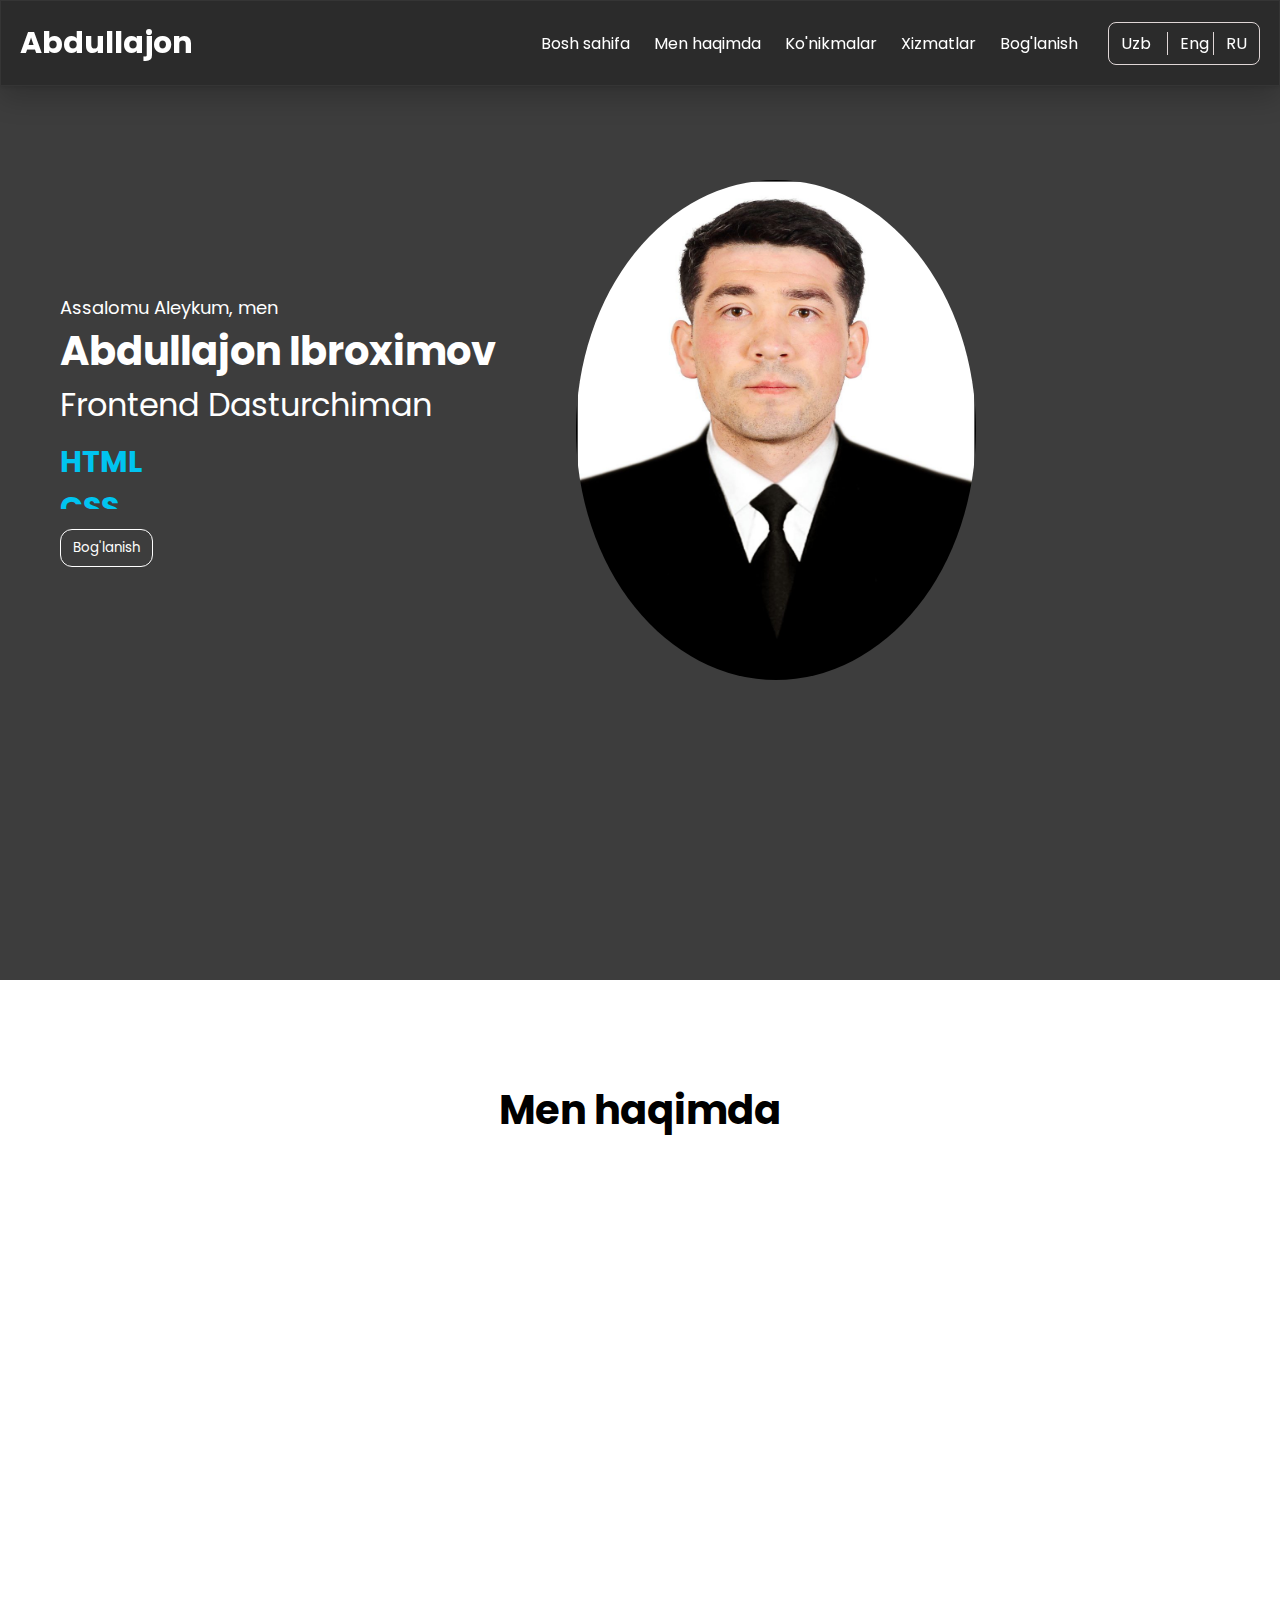
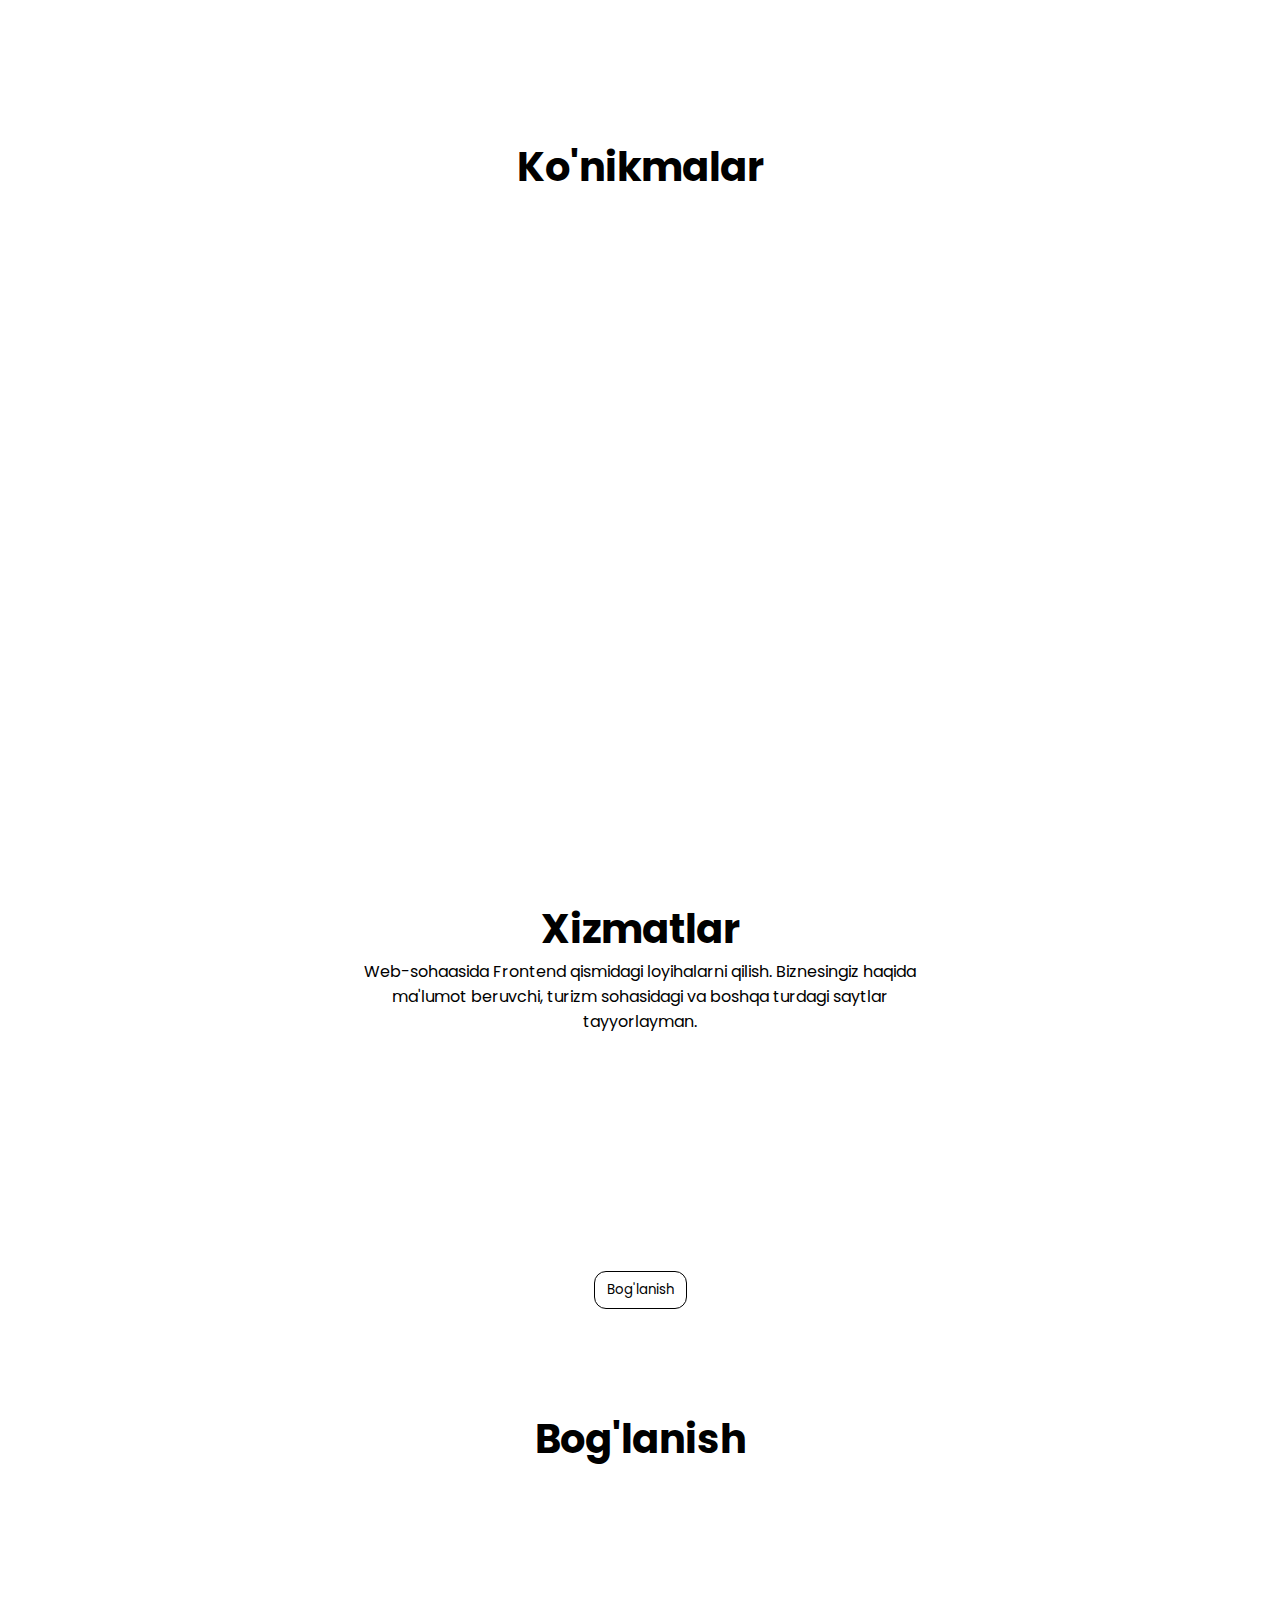
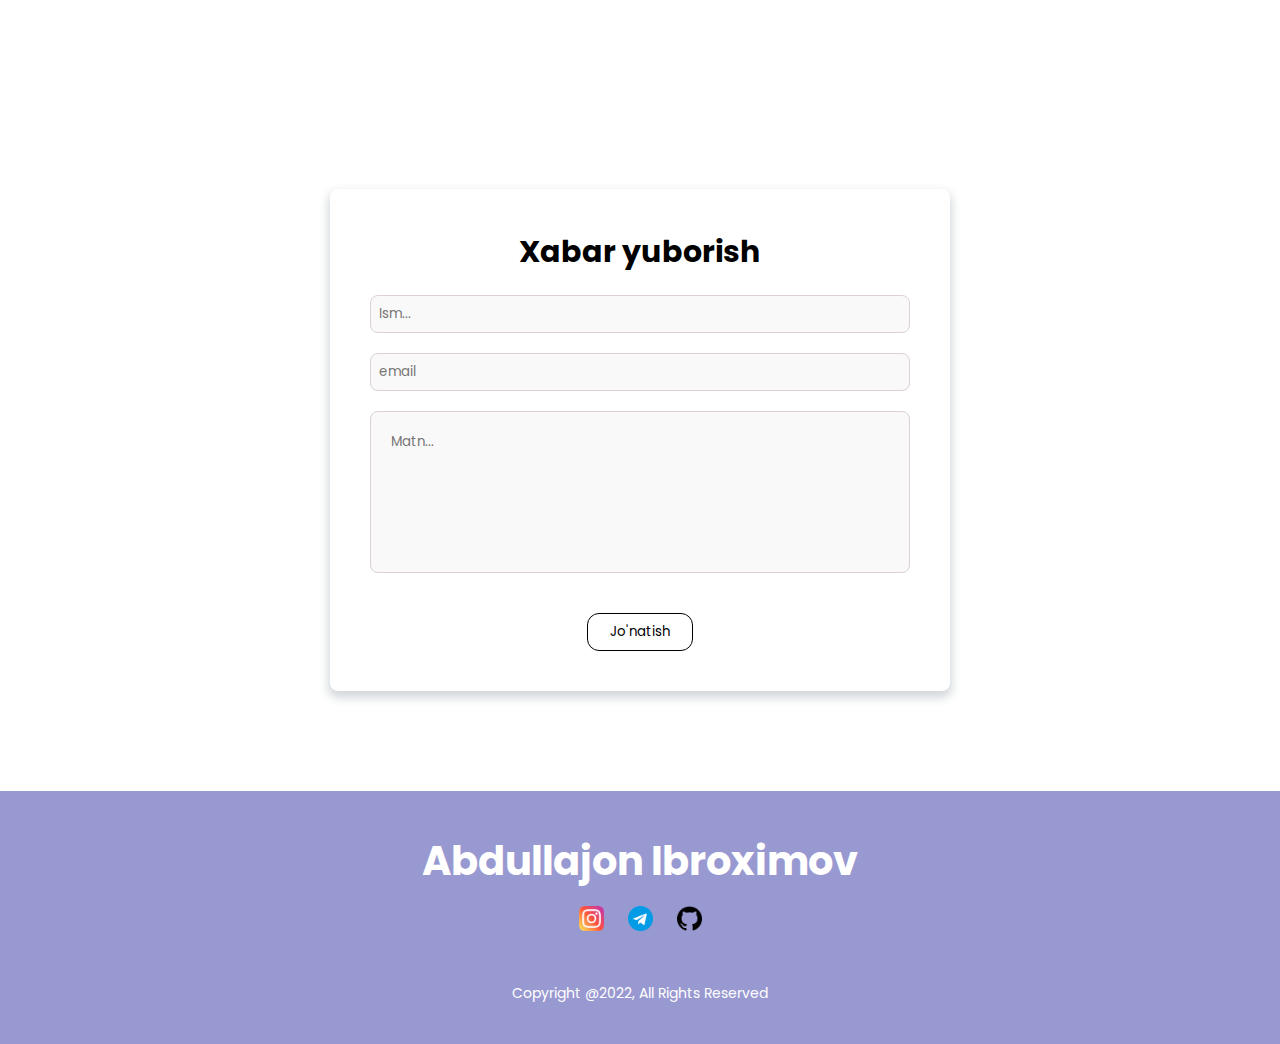
<file: index.html>
<!DOCTYPE html>
<html lang="en">

<head>
  <meta charset="UTF-8">
  <meta http-equiv="X-UA-Compatible" content="IE=edge">
  <meta name="viewport" content="width=device-width, initial-scale=1.0">
  <link rel="stylesheet" href="./css/main.css">
  <link rel="stylesheet" href="https://unpkg.com/aos@next/dist/aos.css" />
  <link href='https://unpkg.com/boxicons@2.1.2/css/boxicons.min.css' rel='stylesheet'>
  <title>Portifolio</title>
</head>

<body>
  <!-- header  -->
  <header class="header">
    <div class="container">
      <div class="headear-inner">
        <a href="#" class="header-logo">
          Abdullajon
        </a>
        <input type="checkbox" name="check" id="check">
        <label for="check">
          <i class='bx bx-menu' id="btn"></i>
          <i class='bx bx-x' id="cancel"></i>
        </label>
        <div class="menyu">
          <a href="#home" class="menyu-item">
            Bosh sahifa
          </a>
          <a href="#about" class="menyu-item">
            Men haqimda
          </a>
          <a href="#skill" class="menyu-item">
            Ko'nikmalar
          </a>
          <a href="#services" class="menyu-item">
            Xizmatlar
          </a>
          <a href="#contact" class="menyu-item">
            Bog'lanish
          </a>
          <div class="language">
            <a href="./index.html" class="lang-item">
              Uzb
            </a>
            <a href="./main.html" class="lang-items">
              Eng
            </a>
            <a href="./indexru.html" class="lang-items">
              RU
            </a>
          </div>
        </div>
      </div>
    </div>
  </header>
  <!-- headaer  -->
  <main>
    <!-- hero  -->
    <section class="hero" id="home">
      <div class="container">
        <div class="hero-inner">
          <div class="hero-box">
            <span class="her-span">
              Assalomu Aleykum, men
            </span>
            <h2 class="hero-paragraph">
              Abdullajon Ibroximov
            </h2>
            <p class="hero-text">
              Frontend Dasturchiman
            </p>
            <div class="hero-mini-box">
              <p class="hero-animate">
                HTML
              </p>
              <p class="hero-animate">
                CSS
              </p>
              <p class="hero-animate">
                SASS
              </p>
              <p class="hero-animate">
                Bootstrap
              </p>
              <p class="hero-animate">
                Git
              </p>
              <p class="hero-animate">
                JavaScript
              </p>
              <p class="hero-animate">
                React js
              </p>
            </div>
            <a class="hero-link " target="_blank" href="tel://+998900373529">
              <button class="hero-btn">
                Bog'lanish
              </button>
            </a>
          </div>
          <img class="hero-img" src="./img/Ibroximov.jpg" alt="img" width="450" height="450"  data-aos="fade-left" data-aos-duration="2000">
        </div>
      </div>
    </section>
    <!-- hero  -->
    <!-- about  -->
    <section class="about" id="about">
      <div class="container">
        <div class="about-inner">

          <h2 class="about-paragraph">
            Men haqimda
          </h2>

          <div class="about-box">
            <div class="div">
              <img src="./img/Ibroximov_A.jpg" alt="my img" class="about-img" data-aos="fade-up" data-aos-duration="2000">
            </div>
            <div class="about-box-right" data-aos="fade-up" data-aos-duration="1000">
              <h2 class="about-me">
                Salom! Men Abdullajon Ibroximov
              </h2>
              <p class="about-text">
                Men Abdullajon Ibroximov Frontent Dasturchiman 1997-yili Andijon viloyati Marhamat tumanida
                tug'ilganman. Ma'lumotim tugallanmagan oliy , 2013-yili Andijon viloyati Marhamat tumani 40-sonli umum ta'lim maktabini tamomladim. 2016-yil Andijon Viloyati Marhamat tumani Agrosanoat kasb-hunar kollejini tamomladim. 2018-2019-yillar Surxondaryo Viloyati Sherobod tumani Davlat Xavfsizlik Xizmati 9206-Harbiy qismda Oddiy askar. Hozirda Toshkent Axborot Texnologilari Unversiteti Kiberxavfsizlik Fakulteti Axborot xavfsizligi yonalishi talabasi.
              </p>
              <button class="about-btn">
                Ko'proq ko'rish
              </button>
            </div>
          </div>

        </div>
      </div>
    </section>
    <!-- about  -->
    <!-- skills  -->
    <section class="skill" id="skill">
      <div class="container">
        <div class="skill-inner">

          <h2 class="skill-paragraph">
            Ko'nikmalar
          </h2>

          <div class="skill-box">
            <div class="skill-card-one skill-card" data-aos="fade-up" data-aos-duration="1000">
              <img src="./img/html.png" alt="img" class="skill-img" width="80" height="80">
              <p class="card-p">
                HTML
              </p>
            </div>
            <div class="skill-card-two skill-card" data-aos="fade-up" data-aos-duration="1000">
              <img src="./img/css-3.png" alt="img" class="skill-img" width="80" height="80">
              <p class="card-p">
                CSS
              </p>
            </div>
            <div class="skill-card-three skill-card" data-aos="fade-up" data-aos-duration="1000">
              <img src="./img/sass.png" alt="img" class="skill-img" width="80" height="80">
              <p class="card-p">
                SASS
              </p>
            </div>
            <div class="skill-card-four skill-card" data-aos="fade-up" data-aos-duration="1000">
              <img src="./img/git.png" alt="img" class="skill-img" width="80" height="80">
              <p class="card-p">
                Git
              </p>
            </div>
            <div class="skill-card-five skill-card" data-aos="fade-up" data-aos-duration="1000">
              <img src="./img/bootstrap.png" alt="img" class="skill-img" width="80" height="80">
              <p class="card-p">
                Bootstrap
              </p>
            </div>
            <div class="skill-card-six skill-card" data-aos="fade-up" data-aos-duration="1000">
              <img src="./img/js.png" alt="img" class="skill-img" width="80" height="80">
              <p class="card-p">
                JavaScript
              </p>
            </div>
            <div class="skill-card-seven skill-card" data-aos="fade-up" data-aos-duration="1000">
              <img src="./img/physics.png" alt="img" class="skill-img" width="80" height="80">
              <p class="card-p">
                React js
              </p>
            </div>
          </div>

        </div>
      </div>
    </section>
    <!-- skills  -->
    <!-- sevices  -->
    <section class="services" id="services">
      <div class="container">
        <div class="services-inner">

          <h2 class="services-paragraph">
            Xizmatlar
          </h2>
          <p class="services-p">
            Web-sohaasida Frontend qismidagi loyihalarni qilish. Biznesingiz haqida ma'lumot beruvchi, turizm sohasidagi
            va boshqa turdagi saytlar tayyorlayman.
          </p>

          <div class="services-box">
            <div class="services-card-one sevices-card" data-aos="fade-up" data-aos-duration="1000">
              <img src="./img/engineering.png" alt="img" class="skill-img" width="80" height="80">
              <p class="card-p">
                Qurilish kompaniyalari
              </p>
            </div>
            <div class="services-card-two sevices-card" data-aos="fade-up" data-aos-duration="1000">
              <img src="./img/location.png" alt="img" class="skill-img" width="80" height="80">
              <p class="card-p">
                Turizm sohasi uchun
              </p>
            </div>
            <div class="services-card-three sevices-card" data-aos="fade-up" data-aos-duration="1000">
              <img src="./img/briefcase.png" alt="img" class="skill-img" width="80" height="80">
              <p class="card-p">
                Biznesingiz uchun
              </p>
            </div>
            <div class="services-card-four sevices-card" data-aos="fade-up" data-aos-duration="1000">
              <img src="./img/man-user.png" alt="img" class="skill-img" width="80" height="80">
              <p class="card-p">
                o'zingiz haqingizda
              </p>
            </div>
          </div>

          <a class="sevices-link" target="_blank" href="tel://+998904565025">
            <button class="services-btn">
              Bog'lanish
            </button>
          </a>

        </div>
      </div>
    </section>
    <!-- services  -->
    
    <!-- contact  -->
    <section class="contact" id="contact">
      <div class="container">
        <div class="contact-inner">

          <h2 class="contact-parahraph">
            Bog'lanish
          </h2>
          <div class="contact-box">
            <a target="_blank" href="https://goo.gl/maps/X2vMWCN8Zt6tAJHx8" class="contact-card"data-aos-duration="1000" data-aos="zoom-in">
              <img src="./img/maps-and-flags.png" alt="icon" class="contact-img" width="60" height="60">
              <p class="contact-p">Manzil</p>
              <p class="contact-p">Toshkent shahar</p>
            </a>
            <a target="_blank" href="tel:+998900373529" class="contact-card"data-aos-duration="1000" data-aos="zoom-in">
              <img src="./img/phone-call.png" alt="icon" class="contact-img" width="60" height="60">
              <p class="contact-p">Qo'ng'iroq</p>
              <p class="contact-p">+998 90 037 35 29</p>
            </a>
            <a target="_blank" href="https://abdullajonibrohimov0@gmail.com" class="contact-card"data-aos-duration="1000" data-aos="zoom-in">
              <img src="./img/email.png" alt="icon" class="contact-img" width="60" height="60">
              <p class="contact-p">Elektron manzil</p>
              <p class="contact-p">abdullajonibrohimov0@gmail.com</p>
            </a>
            <a target="_blank" href="https://abdullajonibroximov.vercel.app/" class="contact-card"data-aos-duration="1000" data-aos="zoom-in">
              <img src="./img/internet.png" alt="icon" class="contact-img" width="60" height="60">
              <p class="contact-p">Website</p>
              <p class="contact-p">My-Portfolyo.org</p>
            </a>
          </div>

          <form class="form" action="https://abdullajonibrohimov0@gmail.com">
            <h3 class="form-paragraph">Xabar yuborish</h3>
            <input type="text" class="input" placeholder="Ism...">
            <input type="email" class="input" placeholder="email" required>
            <textarea name="discription" id="dis" cols="30" rows="6" class="textarea" placeholder="Matn..."></textarea>
            <button class="contact-btn" type="submit">
              Jo'natish
            </button>
          </form>

        </div>
      </div>
    </section>
    <!-- contact  -->
    <!-- footer  -->
    <footer class="footer">
      <div class="container">
        <div class="footer-inner">

          <h2 class="footer-paragraph">
            Abdullajon Ibroximov
          </h2>
          <ul class="footer-list">
            <li class="footer-item">
              <a target="_blank" href="https://www.instagram.com/ibroximov_abullajon/" class="footer-item-link">
                <img class="footer-item-img" src="./img/instagram.png" alt="logo" width="25" height="25">
              </a>
            </li>
            <li class="footer-item">
              <a target="_blank" href="https://t.me//Ibroximov_07" class="footer-item-link">
                <img class="footer-item-img" src="./img/telegram.png" alt="logo" width="25" height="25">
              </a>
            </li>
            <li class="footer-item">
              <a target="_blank" href="https://github.com/Abdullajon1997" class="footer-item-link">
                <img class="footer-item-img" src="./img/github.png" alt="logo" width="25" height="25">
              </a>
            </li>
          </ul>
          <p class="footer-text">
            Copyright @2022, All Rights Reserved
          </p>

        </div>
      </div>
    </footer>
    <!-- footer  -->
  </main>


  <script src="./js/main.js"></script>
  <script src="https://unpkg.com/aos@next/dist/aos.js"></script>
  <script>
    AOS.init();
  </script>
</body>

</html>
</file>
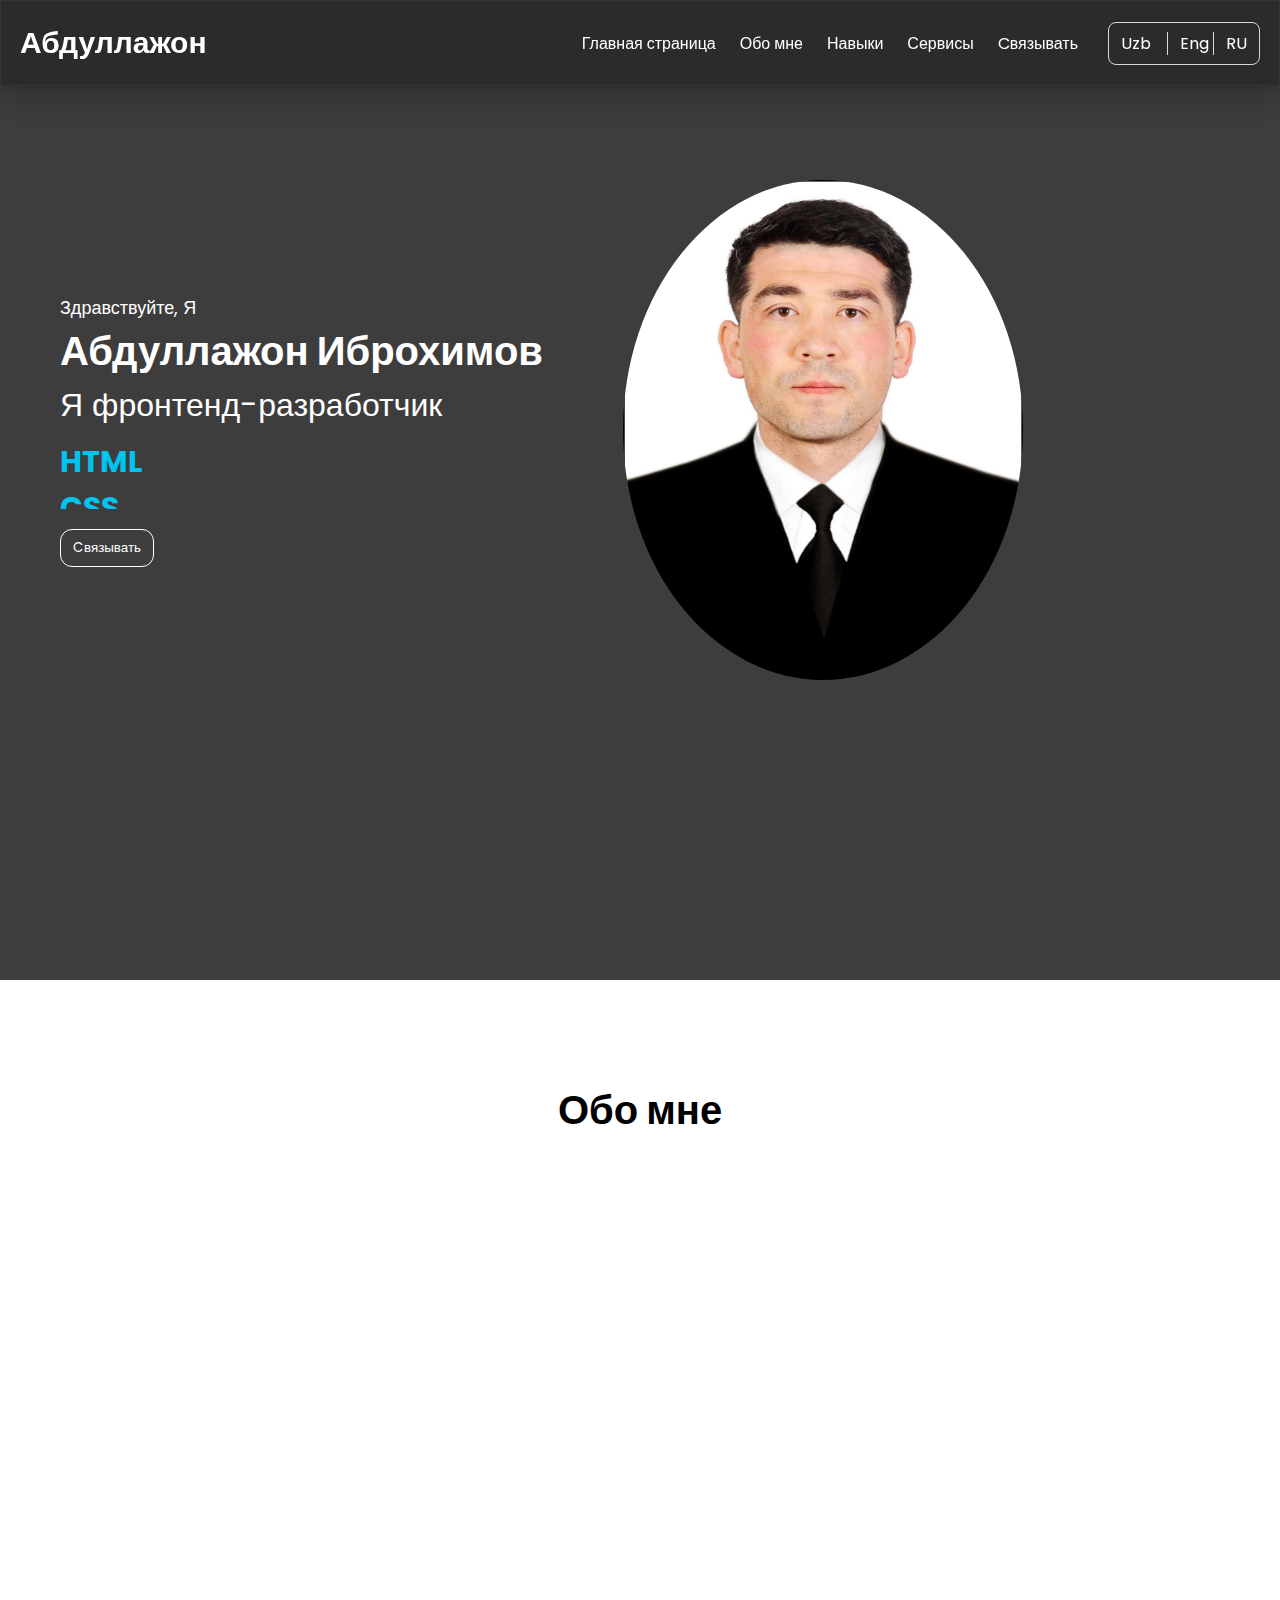
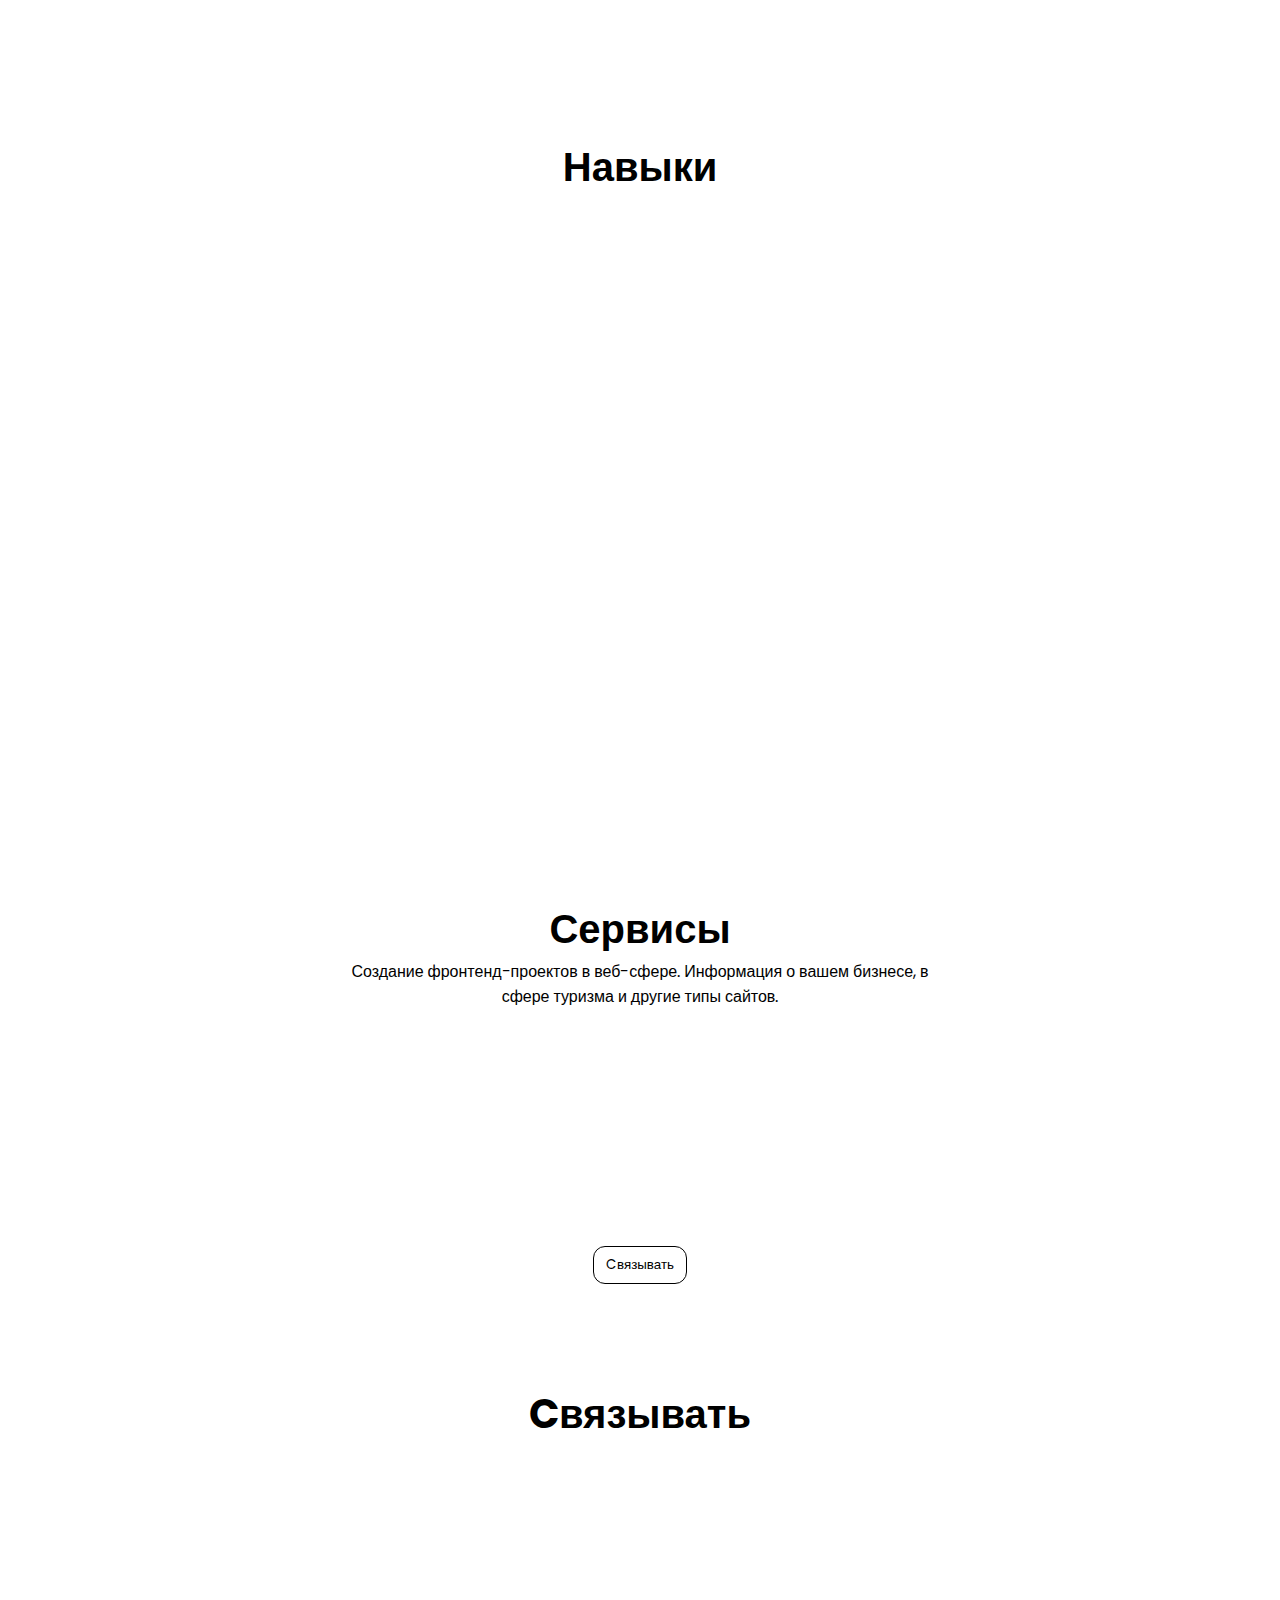
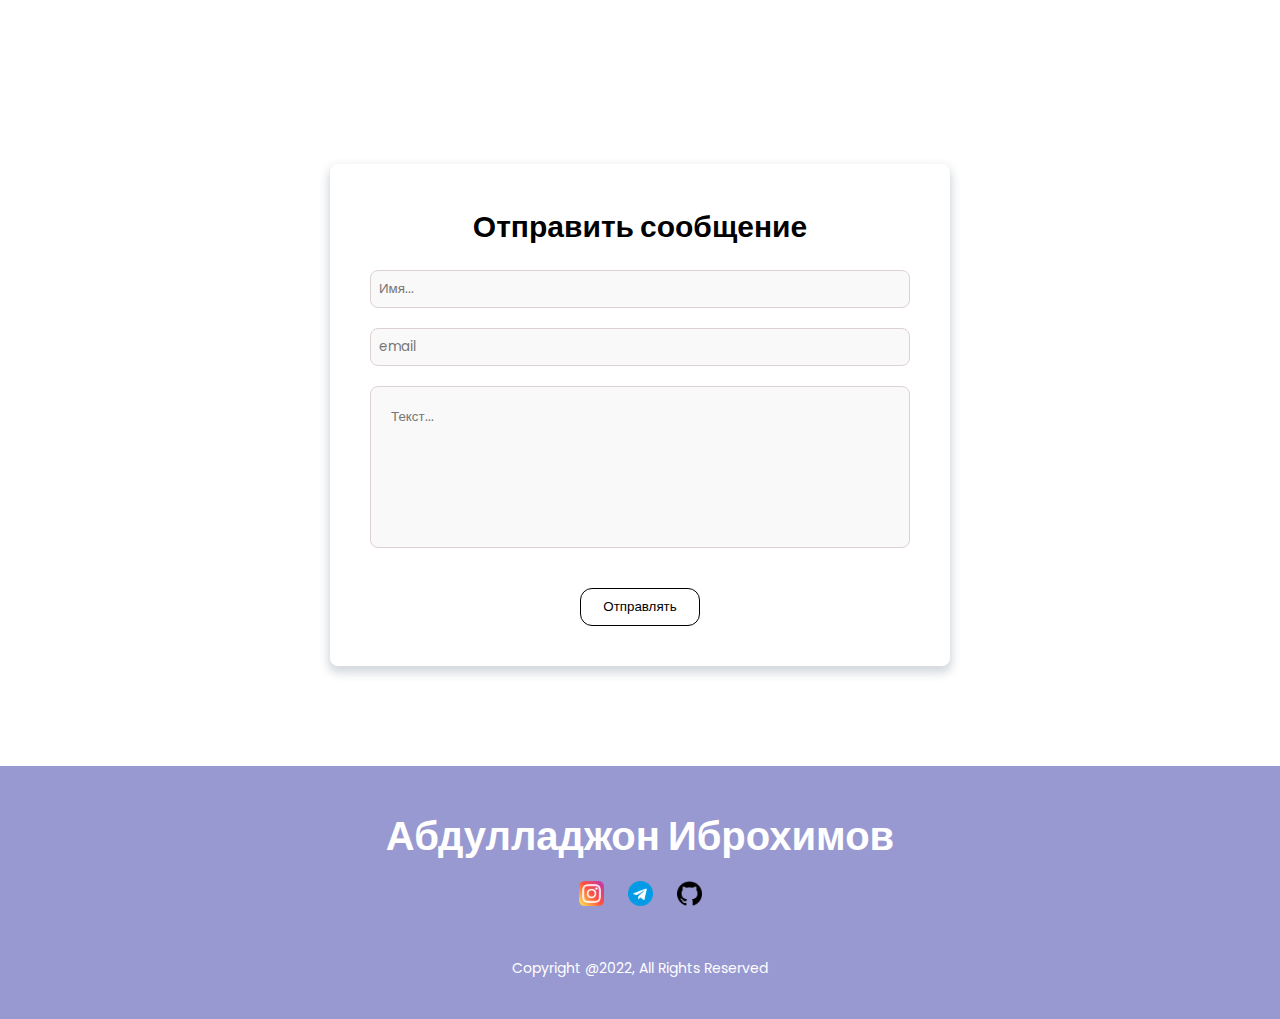
<file: indexru.html>
<!DOCTYPE html>
<html lang="en">

<head>
  <meta charset="UTF-8">
  <meta http-equiv="X-UA-Compatible" content="IE=edge">
  <meta name="viewport" content="width=device-width, initial-scale=1.0">
  <link rel="stylesheet" href="./css/main.css">
  <link rel="stylesheet" href="https://unpkg.com/aos@next/dist/aos.css" />
  <link href='https://unpkg.com/boxicons@2.1.2/css/boxicons.min.css' rel='stylesheet'>
  <title>Portifolio</title>
</head>

<body>
  <!-- header  -->
  <header class="header">
    <div class="container">
      <div class="headear-inner">
        <a href="#" class="header-logo">
          Абдуллажон
        </a>
        <input type="checkbox" name="check" id="check">
        <label for="check">
          <i class='bx bx-menu' id="btn"></i>
          <i class='bx bx-x' id="cancel"></i>
        </label>
        <div class="menyu">
          <a href="#home" class="menyu-item">
            Главная страница
          </a>
          <a href="#about" class="menyu-item">
            Обо мне
          </a>
          <a href="#skill" class="menyu-item">
            Навыки
          </a>
          <a href="#services" class="menyu-item">
            Сервисы
          </a>
          <a href="#contact" class="menyu-item">
            Cвязывать
          </a>
          <div class="language">
            <a href="./index.html" class="lang-item">
              Uzb
            </a>
            <a href="./main.html" class="lang-items">
              Eng
            </a>
            <a href="./indexru.html" class="lang-items">
              RU
            </a>
          </div>
        </div>
      </div>
    </div>
  </header>
  <!-- headaer  -->
  <main>
    <!-- hero  -->
    <section class="hero" id="home">
      <div class="container">
        <div class="hero-inner">
          <div class="hero-box">
            <span class="her-span">
                Здравствуйте, Я
            </span>
            <h2 class="hero-paragraph">
              Абдуллажон Иброхимов
            </h2>
            <p class="hero-text">
                Я фронтенд-разработчик
            </p>
            <div class="hero-mini-box">
              <p class="hero-animate">
                HTML
              </p>
              <p class="hero-animate">
                CSS
              </p>
              <p class="hero-animate">
                SASS
              </p>
              <p class="hero-animate">
                Bootstrap
              </p>
              <p class="hero-animate">
                Git
              </p>
              <p class="hero-animate">
                JavaScript
              </p>
              <p class="hero-animate">
                React js
              </p>
            </div>
            <a class="hero-link " target="_blank" href="tel://+998900373529">
              <button class="hero-btn">
                Cвязывать
              </button>
            </a>
          </div>
          <img class="hero-img" src="./img/Ibroximov.jpg" alt="img" width="450" height="450"  data-aos="fade-left" data-aos-duration="2000">
        </div>
      </div>
    </section>
    <!-- hero  -->
    <!-- about  -->
    <section class="about" id="about">
      <div class="container">
        <div class="about-inner">

          <h2 class="about-paragraph">
            Обо мне
          </h2>

          <div class="about-box">
            <div class="div">
              <img src="./img/Ibroximov_A.jpg" alt="my img" class="about-img" data-aos="fade-up" data-aos-duration="2000">
            </div>
            <div class="about-box-right" data-aos="fade-up" data-aos-duration="1000">
              <h2 class="about-me">
                Привет! Я Абдуллажон Иброхимов
              </h2>
              <p class="about-text">
                Я Абдулладжон Иброхимов фронтенд-разработчик. Я родился в 1997 году в Мархаматском районе Андижанской области. Образование у меня неполное, в 2013 году окончила общеобразовательную школу №40 Мархаматского района Андижанской области. В 2016 году окончил Агропромышленный профессиональный колледж Мархаматского района Андижанской области. В 2018-2019 годах – рядовой 9206-й в/ч СГБ Шерабадского района Сурхандарьинской области. В настоящее время является студентом кафедры информационной безопасности факультета кибербезопасности Ташкентского университета информационных технологий.
              </p>
              <button class="about-btn">
                Узнать больше
              </button>
            </div>
          </div>

        </div>
      </div>
    </section>
    <!-- about  -->
    <!-- skills  -->
    <section class="skill" id="skill">
      <div class="container">
        <div class="skill-inner">

          <h2 class="skill-paragraph">
            Навыки
          </h2>

          <div class="skill-box">
            <div class="skill-card-one skill-card" data-aos="fade-up" data-aos-duration="1000">
              <img src="./img/html.png" alt="img" class="skill-img" width="80" height="80">
              <p class="card-p">
                HTML
              </p>
            </div>
            <div class="skill-card-two skill-card" data-aos="fade-up" data-aos-duration="1000">
              <img src="./img/css-3.png" alt="img" class="skill-img" width="80" height="80">
              <p class="card-p">
                CSS
              </p>
            </div>
            <div class="skill-card-three skill-card" data-aos="fade-up" data-aos-duration="1000">
              <img src="./img/sass.png" alt="img" class="skill-img" width="80" height="80">
              <p class="card-p">
                SASS
              </p>
            </div>
            <div class="skill-card-four skill-card" data-aos="fade-up" data-aos-duration="1000">
              <img src="./img/git.png" alt="img" class="skill-img" width="80" height="80">
              <p class="card-p">
                Git
              </p>
            </div>
            <div class="skill-card-five skill-card" data-aos="fade-up" data-aos-duration="1000">
              <img src="./img/bootstrap.png" alt="img" class="skill-img" width="80" height="80">
              <p class="card-p">
                Bootstrap
              </p>
            </div>
            <div class="skill-card-six skill-card" data-aos="fade-up" data-aos-duration="1000">
              <img src="./img/js.png" alt="img" class="skill-img" width="80" height="80">
              <p class="card-p">
                JavaScript
              </p>
            </div>
            <div class="skill-card-seven skill-card" data-aos="fade-up" data-aos-duration="1000">
              <img src="./img/physics.png" alt="img" class="skill-img" width="80" height="80">
              <p class="card-p">
                React js
              </p>
            </div>
          </div>

        </div>
      </div>
    </section>
    <!-- skills  -->
    <!-- sevices  -->
    <section class="services" id="services">
      <div class="container">
        <div class="services-inner">

          <h2 class="services-paragraph">
            Сервисы
          </h2>
          <p class="services-p">
            Создание фронтенд-проектов в веб-сфере. 
            Информация о вашем бизнесе, в сфере туризма
            и другие типы сайтов.
          </p>

          <div class="services-box">
            <div class="services-card-one sevices-card" data-aos="fade-up" data-aos-duration="1000">
              <img src="./img/engineering.png" alt="img" class="skill-img" width="80" height="80">
              <p class="card-p">
                Строительные компании
              </p>
            </div>
            <div class="services-card-two sevices-card" data-aos="fade-up" data-aos-duration="1000">
              <img src="./img/location.png" alt="img" class="skill-img" width="80" height="80">
              <p class="card-p">
                Для туристического сектора
              </p>
            </div>
            <div class="services-card-three sevices-card" data-aos="fade-up" data-aos-duration="1000">
              <img src="./img/briefcase.png" alt="img" class="skill-img" width="80" height="80">
              <p class="card-p">
                Для вашего бизнеса
              </p>
            </div>
            <div class="services-card-four sevices-card" data-aos="fade-up" data-aos-duration="1000">
              <img src="./img/man-user.png" alt="img" class="skill-img" width="80" height="80">
              <p class="card-p">
                О себе
              </p>
            </div>
          </div>

          <a class="sevices-link" target="_blank" href="tel://+998904565025">
            <button class="services-btn">
                Cвязывать
            </button>
          </a>

        </div>
      </div>
    </section>
    <!-- services  -->
    
    <!-- contact  -->
    <section class="contact" id="contact">
      <div class="container">
        <div class="contact-inner">

          <h2 class="contact-parahraph">
            Cвязывать
          </h2>
          <div class="contact-box">
            <a target="_blank" href="https://goo.gl/maps/X2vMWCN8Zt6tAJHx8" class="contact-card"data-aos-duration="1000" data-aos="zoom-in">
              <img src="./img/maps-and-flags.png" alt="icon" class="contact-img" width="60" height="60">
              <p class="contact-p">Адрес</p>
              <p class="contact-p">Город Ташкент</p>
            </a>
            <a target="_blank" href="tel:+998900373529" class="contact-card"data-aos-duration="1000" data-aos="zoom-in">
              <img src="./img/phone-call.png" alt="icon" class="contact-img" width="60" height="60">
              <p class="contact-p">Вызов</p>
              <p class="contact-p">+998 90 037 35 29</p>
            </a>
            <a target="_blank" href="https://abdullajonibrohimov0@gmail.com" class="contact-card"data-aos-duration="1000" data-aos="zoom-in">
              <img src="./img/email.png" alt="icon" class="contact-img" width="60" height="60">
              <p class="contact-p">Адрес электронной почты</p>
              <p class="contact-p">abdullajonibrohimov0@gmail.com</p>
            </a>
            <a target="_blank" href="https://abdullajonibroximov.vercel.app/" class="contact-card"data-aos-duration="1000" data-aos="zoom-in">
              <img src="./img/internet.png" alt="icon" class="contact-img" width="60" height="60">
              <p class="contact-p">Интернет сайт</p>
              <p class="contact-p">My-Portfolyo.org</p>
            </a>
          </div>

          <form class="form" action="https://abdullajonibrohimov0@gmail.com">
            <h3 class="form-paragraph">Отправить сообщение</h3>
            <input type="text" class="input" placeholder="Имя...">
            <input type="email" class="input" placeholder="email" required>
            <textarea name="discription" id="dis" cols="30" rows="6" class="textarea" placeholder="Текст..."></textarea>
            <button class="contact-btn" type="submit">
                Отправлять
            </button>
          </form>

        </div>
      </div>
    </section>
    <!-- contact  -->
    <!-- footer  -->
    <footer class="footer">
      <div class="container">
        <div class="footer-inner">

          <h2 class="footer-paragraph">
            Абдулладжон Иброхимов
          </h2>
          <ul class="footer-list">
            <li class="footer-item">
              <a target="_blank" href="https://www.instagram.com/ibroximov_abullajon/" class="footer-item-link">
                <img class="footer-item-img" src="./img/instagram.png" alt="logo" width="25" height="25">
              </a>
            </li>
            <li class="footer-item">
              <a target="_blank" href="https://t.me//Ibroximov_07" class="footer-item-link">
                <img class="footer-item-img" src="./img/telegram.png" alt="logo" width="25" height="25">
              </a>
            </li>
            <li class="footer-item">
              <a target="_blank" href="https://github.com/Abdullajon1997" class="footer-item-link">
                <img class="footer-item-img" src="./img/github.png" alt="logo" width="25" height="25">
              </a>
            </li>
          </ul>
          <p class="footer-text">
            Copyright @2022, All Rights Reserved
          </p>

        </div>
      </div>
    </footer>
    <!-- footer  -->
  </main>


  <script src="./js/main.js"></script>
  <script src="https://unpkg.com/aos@next/dist/aos.js"></script>
  <script>
    AOS.init();
  </script>
</body>

</html>
</file>
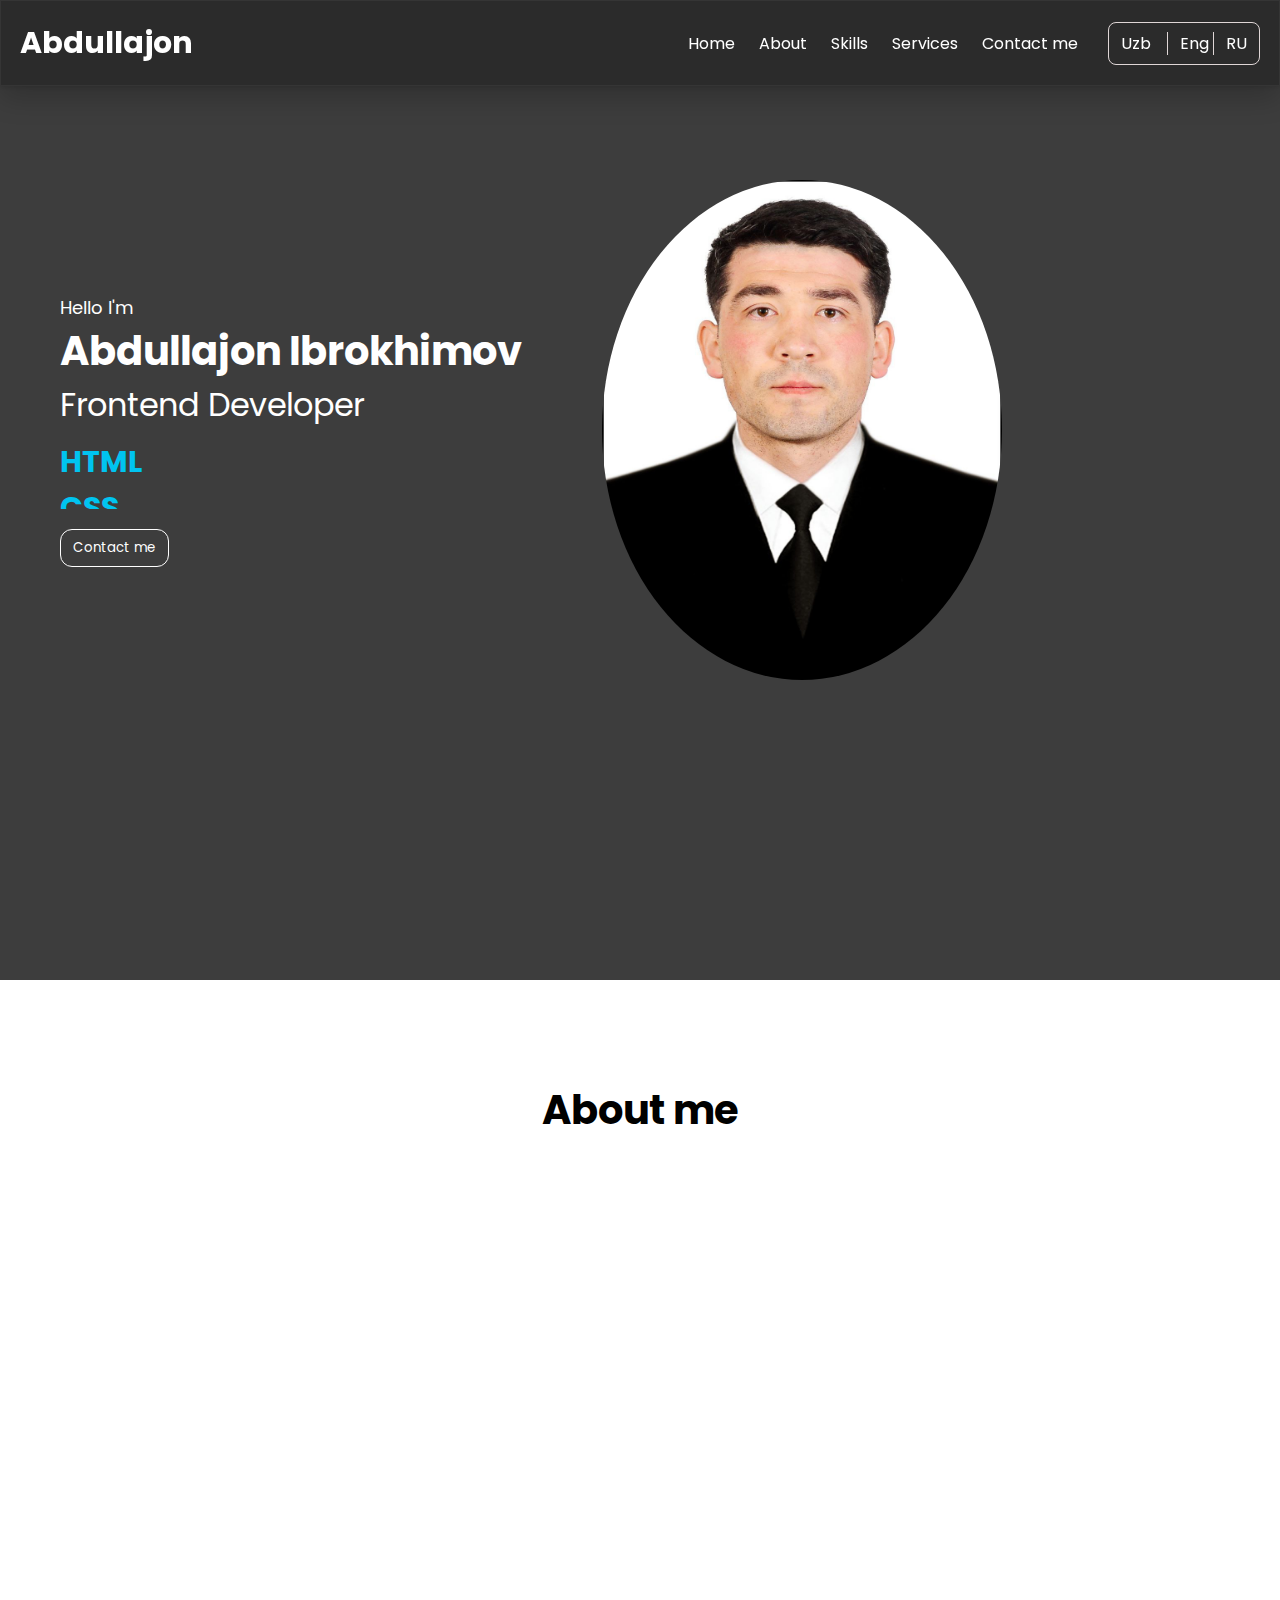
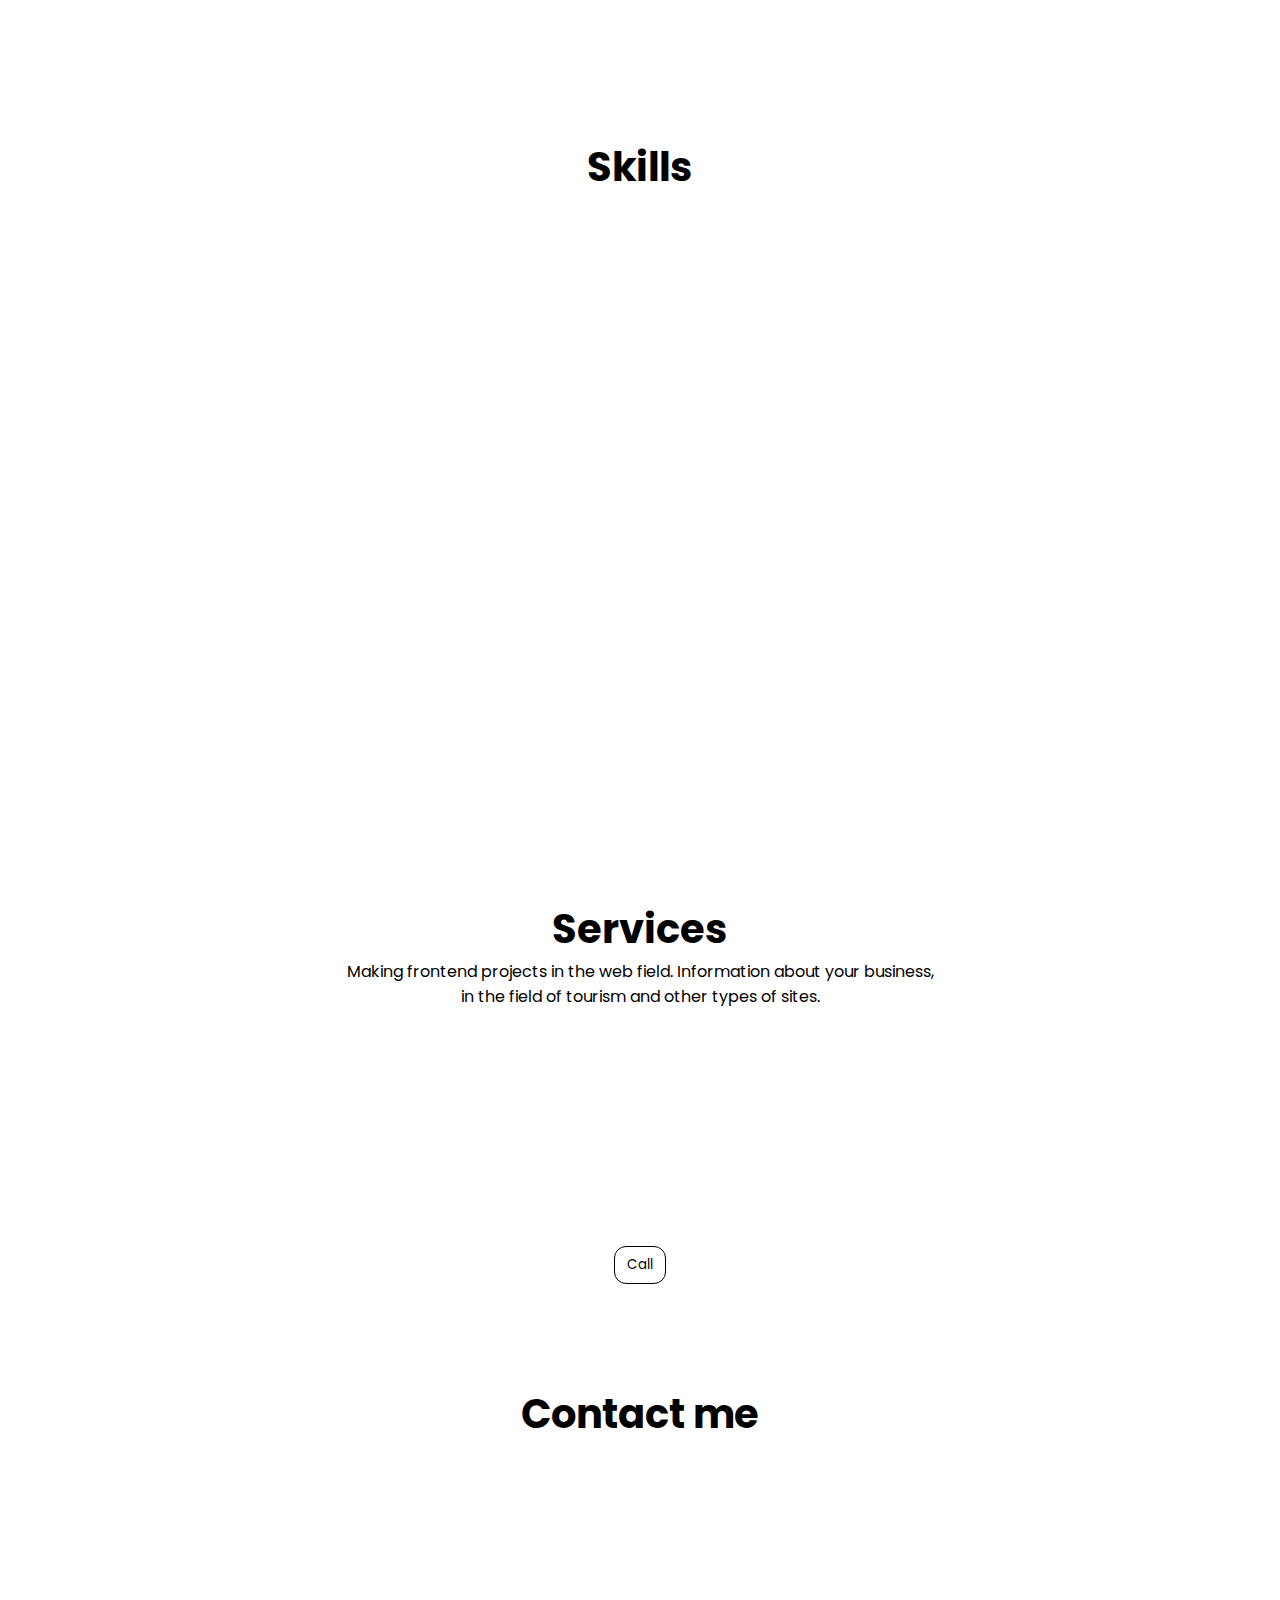
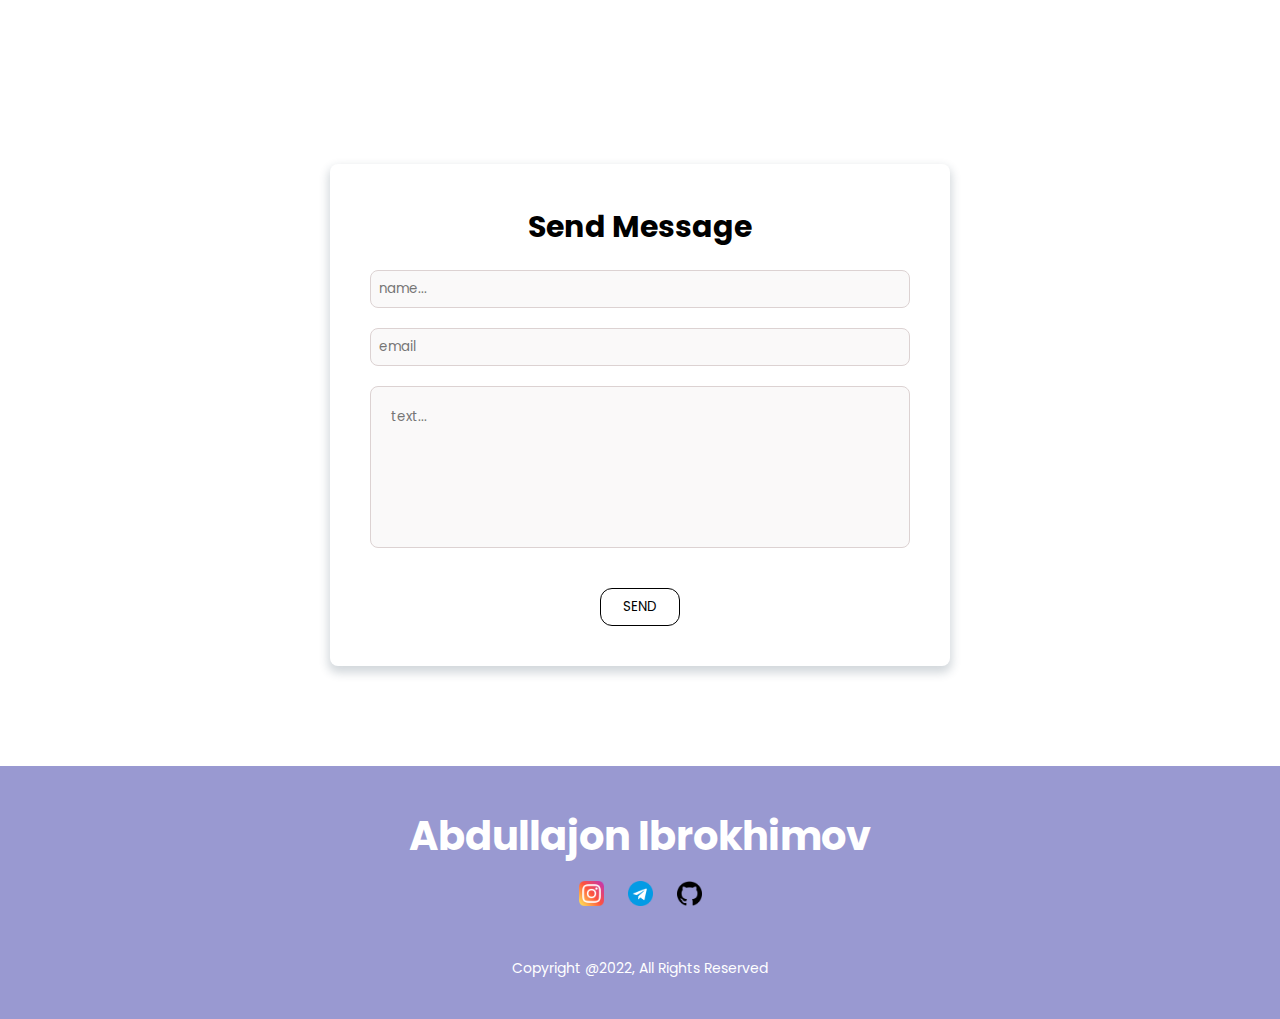
<file: main.html>
<!DOCTYPE html>
<html lang="en">

<head>
  <meta charset="UTF-8">
  <meta http-equiv="X-UA-Compatible" content="IE=edge">
  <meta name="viewport" content="width=device-width, initial-scale=1.0">
  <link rel="stylesheet" href="./css/main.css">
  <link rel="stylesheet" href="https://unpkg.com/aos@next/dist/aos.css" />
  <link href='https://unpkg.com/boxicons@2.1.2/css/boxicons.min.css' rel='stylesheet'>
  <title>Portifolio</title>
</head>

<body>
  <!-- header  -->
  <header class="header">
    <div class="container">
      <div class="headear-inner">
        <a href="#" class="header-logo">
          Abdullajon
        </a>
        <input type="checkbox" name="check" id="check">
        <label for="check">
          <i class='bx bx-menu' id="btn"></i>
          <i class='bx bx-x' id="cancel"></i>
        </label>
        <div class="menyu">
          <a href="#home" class="menyu-item">
            Home
          </a>
          <a href="#about" class="menyu-item">
            About
          </a>
          <a href="#skill" class="menyu-item">
            Skills
          </a>
          <a href="#services" class="menyu-item">
            Services
          </a>
          <a href="#contact" class="menyu-item">
            Contact me
          </a>
          <div class="language">
            <a href="./index.html" class="lang-item">
              Uzb
            </a>
            <a href="./main.html" class="lang-items">
              Eng
            </a>
            <a href="./indexru.html" class="lang-items">
              RU
            </a>
          </div>
        </div>
      </div>
    </div>
  </header>
  <!-- headaer  -->
  <main>
    <!-- hero  -->
    <section class="hero" id="home">
      <div class="container">
        <div class="hero-inner">
          <div class="hero-box">
            <span class="her-span">
              Hello I'm
            </span>
            <h2 class="hero-paragraph">
              Abdullajon Ibrokhimov
            </h2>
            <p class="hero-text">
              Frontend Developer
            </p>
            <div class="hero-mini-box">
              <p class="hero-animate">
                HTML
              </p>
              <p class="hero-animate">
                CSS
              </p>
              <p class="hero-animate">
                SASS
              </p>
              <p class="hero-animate">
                Bootstrap
              </p>
              <p class="hero-animate">
                Git
              </p>
              <p class="hero-animate">
                JavaScript
              </p>
              <p class="hero-animate">
                React js
              </p>
            </div>
            <a class="hero-link" target="_blank" href="tel://+998904565025">
              <button class="hero-btn">
                Contact me
              </button>
            </a>
          </div>
          <img class="hero-img" src="./img/Ibroximov.jpg" alt="img" width="430" height="450" data-aos="fade-left" data-aos-duration="2000">
        </div>
      </div>
    </section>
    <!-- hero  -->
    <!-- about  -->
    <section class="about" id="about">
      <div class="container">
        <div class="about-inner">

          <h2 class="about-paragraph">
            About me
          </h2>

          <div class="about-box">
            <div class="div">
              <img src="./img/Ibroximov_A.jpg" alt="my img" class="about-img" data-aos="fade-up" data-aos-duration="2000">
            </div>
            <div class="about-box-right" data-aos="fade-up" data-aos-duration="1000">
              <h2 class="about-me">
                Hey there! I'm Abdullajon Ibrokhimov
              </h2>
              <p class="about-text">
                I am Abdullajon Ibrokhimov, a front-end developer, born in 1997 in Marhamat district, Andijan region
                i was born My education is incomplete, in 2013 I graduated from general education school No. 40, Marhamat district, Andijan region. In 2016, I graduated from the Agro-industrial Vocational College, Marhamat District, Andijan Region. In 2018-2019, he was a private soldier in the 9206-Military Unit of the State Security Service of Sherabad District, Surkhandarya Region. Currently, he is a student of information security at the Faculty of Cyber ​​Security of Tashkent University of Information Technologies.
              </p>
              <button class="about-btn">
                SEE MORE
              </button>
            </div>
          </div>

        </div>
      </div>
    </section>
    <!-- about  -->
    <!-- skills  -->
    <section class="skill" id="skill">
      <div class="container">
        <div class="skill-inner">

          <h2 class="skill-paragraph">
            Skills
          </h2>

          <div class="skill-box">
            <div class="skill-card-one skill-card" data-aos="fade-up" data-aos-duration="1000">
              <img src="./img/html.png" alt="img" class="skill-img" width="80" height="80">
              <p class="card-p">
                HTML
              </p>
            </div>
            <div class="skill-card-two skill-card" data-aos="fade-up" data-aos-duration="1000">
              <img src="./img/css-3.png" alt="img" class="skill-img" width="80" height="80">
              <p class="card-p">
                CSS
              </p>
            </div>
            <div class="skill-card-three skill-card" data-aos="fade-up" data-aos-duration="1000">
              <img src="./img/sass.png" alt="img" class="skill-img" width="80" height="80">
              <p class="card-p">
                SASS
              </p>
            </div>
            <div class="skill-card-four skill-card" data-aos="fade-up" data-aos-duration="1000">
              <img src="./img/git.png" alt="img" class="skill-img" width="80" height="80">
              <p class="card-p">
                Git
              </p>
            </div>
            <div class="skill-card-five skill-card" data-aos="fade-up" data-aos-duration="1000">
              <img src="./img/bootstrap.png" alt="img" class="skill-img" width="80" height="80">
              <p class="card-p">
                Bootstrap
              </p>
            </div>
            <div class="skill-card-six skill-card" data-aos="fade-up" data-aos-duration="1000">
              <img src="./img/js.png" alt="img" class="skill-img" width="80" height="80">
              <p class="card-p">
                JavaScript
              </p>
            </div>
            <div class="skill-card-seven skill-card" data-aos="fade-up" data-aos-duration="1000">
              <img src="./img/physics.png" alt="img" class="skill-img" width="80" height="80">
              <p class="card-p">
                React js
              </p>
            </div>
          </div>

        </div>
      </div>
    </section>
    <!-- skills  -->
    <!-- sevices  -->
    <section class="services" id="services">
      <div class="container">
        <div class="services-inner">

          <h2 class="services-paragraph">
            Services
          </h2>
          <p class="services-p">
            Making frontend projects in the web field. Information about your business, in the field of tourism
            and other types of sites.
          </p>

          <div class="services-box">
            <div class="services-card-one sevices-card" data-aos="fade-up" data-aos-duration="1000">
              <img src="./img/engineering.png" alt="img" class="skill-img" width="80" height="80">
              <p class="card-p">
                constract
              </p>
            </div>
            <div class="services-card-two sevices-card" data-aos="fade-up" data-aos-duration="1000">
              <img src="./img/location.png" alt="img" class="skill-img" width="80" height="80">
              <p class="card-p">
               Turizm
              </p>
            </div>
            <div class="services-card-three sevices-card" data-aos="fade-up" data-aos-duration="1000">
              <img src="./img/briefcase.png" alt="img" class="skill-img" width="80" height="80">
              <p class="card-p">
                Business
              </p>
            </div>
            <div class="services-card-four sevices-card" data-aos="fade-up" data-aos-duration="1000">
              <img src="./img/man-user.png" alt="img" class="skill-img" width="80" height="80">
              <p class="card-p">
                for yourself
              </p>
            </div>
          </div>

          <a class="sevices-link" target="_blank" href="tel://+998900373529">
            <button class="services-btn">
              Call
            </button>
          </a>

        </div>
      </div>
    </section>
    <!-- services  -->
    
    <!-- contact  -->
    <section class="contact" id="contact">
      <div class="container">
        <div class="contact-inner">

          <h2 class="contact-parahraph">
            Contact me
          </h2>
          <div class="contact-box">
            <a target="_blank" href="https://goo.gl/maps/X2vMWCN8Zt6tAJHx8" class="contact-card"
              data-aos-duration="1000" data-aos="zoom-in">
              <img src="./img/maps-and-flags.png" alt="icon" class="contact-img" width="60" height="60">
              <p class="contact-p">Address</p>
              <p class="contact-p">Tashkent City</p>
            </a>
            <a target="_blank" href="tel:+998900373529" class="contact-card" data-aos-duration="1000"
              data-aos="zoom-in">
              <img src="./img/phone-call.png" alt="icon" class="contact-img" width="60" height="60">
              <p class="contact-p">Phone</p>
              <p class="contact-p">+998 90 037 35 29</p>
            </a>
            <a target="_blank" href="https://abdullajonibrohimov0@gmail.com" class="contact-card"
              data-aos-duration="1000" data-aos="zoom-in">
              <img src="./img/email.png" alt="icon" class="contact-img" width="60" height="60">
              <p class="contact-p">Email address</p>
              <p class="contact-p">abdullajonibrohimov0@gmail.com</p>
            </a>
            <a target="_blank" href="https://abdullajonibroximov.vercel.app/" class="contact-card"
              data-aos-duration="1000" data-aos="zoom-in">
              <img src="./img/internet.png" alt="icon" class="contact-img" width="60" height="60">
              <p class="contact-p">Website</p>
              <p class="contact-p">My-Portfolyo.org</p>
            </a>
          </div>

          <form class="form" action="https://abdullajonibrohimov0@gamil.com"
            >
            <h3 class="form-paragraph">Send Message</h3>
            <input type="text" class="input" placeholder="name...">
            <input type="email" class="input" placeholder="email" required>
            <textarea name="discription" id="dis" cols="30" rows="6" class="textarea" placeholder="text..."></textarea>
            <button class="contact-btn" type="submit">
              SEND
            </button>
          </form>

        </div>
      </div>
    </section>
    <!-- contact  -->
    <!-- footer  -->
    <footer class="footer">
      <div class="container">
        <div class="footer-inner">

          <h2 class="footer-paragraph">
            Abdullajon Ibrokhimov
          </h2>
          <ul class="footer-list">
            <li class="footer-item">
              <a target="_blank" href="https://www.instagram.com/ibroximov_abullajon/" class="footer-item-link">
                <img class="footer-item-img" src="./img/instagram.png" alt="logo" width="25" height="25">
              </a>
            </li>
            <li class="footer-item">
              <a target="_blank" href="https://t.me//Ibroximov_07" class="footer-item-link">
                <img class="footer-item-img" src="./img/telegram.png" alt="logo" width="25" height="25">
              </a>
            </li>
            <li class="footer-item">
              <a target="_blank" href="https://github.com/Abdullajon1997" class="footer-item-link">
                <img class="footer-item-img" src="./img/github.png" alt="logo" width="25" height="25">
              </a>
            </li>
          </ul>
          <p class="footer-text">
            Copyright @2022, All Rights Reserved
          </p>

        </div>
      </div>
    </footer>
    <!-- footer  -->
  </main>


  <script src="./js/main.js"></script>
  <script src="https://unpkg.com/aos@next/dist/aos.js"></script>
  <script>
    AOS.init();
  </script>
</body>

</html>
</file>
<file: css/main.css>
@import url('https://fonts.googleapis.com/css2?family=Poppins&display=swap');

* {
  box-sizing: border-box;
  margin: 0;
  padding: 0;
  font-family: 'Poppins', sans-serif;
  scroll-behavior: smooth;
}
a {
  text-decoration: none;
}
.container {
  max-width: 1280px;
  padding-left: 20px;
  padding-right: 20px;
  margin-left: auto;
  margin-right: auto;
}
.header {
  background-color: #2B2B2B;
  position: fixed;
  top: 0;
  left: 0;
  width: 100%;
  box-shadow: rgba(0, 0, 0, 0.2) 0px 12px 28px 0px, rgba(0, 0, 0, 0.1) 0px 2px 4px 0px, rgba(255, 255, 255, 0.05) 0px 0px 0px 1px inset;
}
#check {
  display: none;
  }
label #btn,
label #cancel {
  position: absolute;
  top: -4%;
  transform: translate(0, 50%);
  right: 10px;
  font-size: 40px;
  cursor: pointer;
  color: #fff;
  display: none;
}
header.sticky {
  background-color: rgb(0, 0, 139, 0.4);
}
.headear-inner {
  position: relative;
  display: flex;
  align-items: center;
  justify-content: space-between;
  padding-top: 20px;
  padding-bottom: 20px;
}
.header-logo {
  color: #fff;
  text-decoration: none;
  font-size: 30px;
  font-weight: bold;
}
.header-logo:hover {
  color: #00c4f0;
}
.menyu {
  display: flex;
  align-items: center;
  justify-content: space-between;
}
.menyu-item {
  text-decoration: none;
  color: #fff;
}
.menyu-item + .menyu-item {
  margin-left: 24px;
}
.menyu-item:hover {
  color: #00c4f0;
  transition: all 0.5s ease;
}
.language {
  border: #dfd6d6 1px solid;
  border-radius: 8px;
  padding: 8px 12px;
  margin-left: 30px;
}
.lang-items {
  border-left: 1px solid #dfd6d6;
  text-decoration: none;
  color: #fff;
  padding-left: 12px;
}
.lang-items:hover {
  color: #00c4f0;
  transition: all 0.5s ease;
}
.lang-item:hover {
  color: #00c4f0;
  transition: all 0.5s ease;
}
.lang-item {
  text-decoration: none;
  color: #fff;
  margin-right: 12px;
}
.hamburger {
  position: absolute;
  background-color: #fff;
  border-radius: 12px;
  right: 0;
  top: 20px;
  display: none;
}
@media only screen and (max-width: 1160px){
  .headear-inner {
    padding-top: 20px;
    padding-bottom: 20px;
  }
  .header-logo {
    font-size: 30px;
  }
  .menyu {
    display: none;
    padding-top: 70px;
  }
  .menyu-item {
    text-decoration: none;
    color: rgb(255, 255, 255);
  }
  .menyu-item + .menyu-item {
    margin-left: 0px;
    margin-top: 0px;
  }
  .language {
    padding: 8px 12px;
    margin-left: 0px;
    margin-top: 30px;
    margin-bottom: 150px;
  }
  .lang-items {
    padding-left: 12px;
    color: rgb(255, 255, 255);
  }
  .lang-item {
    margin-right: 12px;
    color: rgb(255, 255, 255);
  }
  .hamburger {
    position: absolute;
    right: 0;
    top: 20px;
    display: block;
  }
  label #btn {
    display: inline-block;
  }
  .menyu {
    position: fixed;
    top: 0;
    right: -100%;
    width: 50%;
    height: 100vh;
    display: block;
    line-height: 40px;
    background-color: rgb(0, 0, 139, 0.4);
    z-index: 100;
    transition: 0.5s;
    padding-left: 20px;
    display: flex;
    flex-direction: column;
    align-items: center;
  }
  .active {
    position: fixed;
    right: -100%;
  }
#check:checked ~ .menyu {
  right: 0px;
}
  #check:checked ~ label #cancel {
    display: block;
    z-index: 101;
    color: rgb(251, 248, 248);
    right: 0;
  }
  #check:checked ~ label #btn {
   display: none;
  }
}
@media only screen and (max-width: 530px){
  .headear-inner {
    padding-top: 20px;
    padding-bottom: 20px;
  }
  .header-logo {
    font-size: 18px;
  }
  .menyu {
    display: none;
    padding-top: 70px;
  }
  .menyu-item {
    text-decoration: none;
    color: rgb(255, 255, 255);
    font-size: 12px;
  }
  .menyu-item + .menyu-item {
    margin-left: 0px;
    margin-top: 0px;
  }
  .language {
    padding: 0px 14px;
    margin-left: 0px;
    margin-top: 30px;
    margin-bottom: 150px;
  }
  .lang-items {
    padding-left: 8px;
    color: rgb(255, 255, 255);
    font-size: 12px;
  }
  .lang-item {
    margin-right: 8px;
    color: rgb(255, 255, 255);
    font-size: 12px;
  }
  .hamburger {
    position: absolute;
    right: 0;
    top: 20px;
    display: block;
  }
  label #btn {
    display: inline-block;
  }
  .menyu {
    position: fixed;
    top: 0;
    right: -100%;
    width: 40%;
    height: 100vh;
    display: block;
    line-height: 40px;
    background-color: rgb(0, 0, 139, 0.4);
    z-index: 100;
    transition: 0.5s;
    padding-left: 20px;
    display: flex;
    flex-direction: column;
    align-items: center;
  }
#check:checked ~ .menyu {
  right: 0px;
}
  #check:checked ~ label #cancel {
    display: block;
    z-index: 101;
    color: rgb(251, 248, 248);
    right: 0;
  }
  #check:checked ~ label #btn {
   display: none;
  }
}
/* hero  */
.hero {
  height: 100vh;
  background-color: #3D3D3D;
  margin-top: 80px;
}
.hero-inner {
  padding-top: 100px;
  padding-bottom: 100px;
  display: flex;
  align-items: center;
}
.hero-box {
  padding-left: 40px;
}
.her-span {
  color: #fff;
  font-size: 18px;
}
.hero-paragraph {
  font-size: 40px;
  color: #fff;
}
.hero-mini-box {
 height: 70px;
 overflow: hidden;
}
.hero-text {
  color: #fff;
  font-size: 32px;
  margin-bottom: 10px;
}
.hero-animate {
  color: #00c4f0;
  font-size: 30px;
  font-weight: bold;
}
.hero-animate:nth-child(1) {
  animation: text-move 15s infinite;
}
@keyframes text-move {
  0% {
    margin-top: 0px;
  }
  10% {
    margin-top: -50px;
  }
  20% {
    margin-top: -100px;
  }
  30% {
    margin-top: -150px;
  }
  40% {
    margin-top: -200px;
  }
  50% {
    margin-top: -250px;
  }
  60% {
    margin-top: -200px;
  }
  70% {
    margin-top: -150px;
  }
  80% {
    margin-top: -100px;
  }
  90% {
    margin-top: -50px;
  }
  100% {
    margin-top: 0px;
  }
}
.hero-btn {
  margin-top: 20px;
  background-color: transparent;
  border: 1px solid #fff;
  color: #fff;
  padding: 8px 12px;
  border-radius: 12px;
  cursor: pointer;
  text-decoration: none;
}
.hero-img {
  margin-left: 80px;
  width: 400px;
  height: 500px;
  border-radius: 50%;
}
.hero-btn:hover {
  color: #00c4f0;
  border: #00c4f0 1px solid;
  transition: all 0.5s ease;
}
.hero-link {
  color: #fff;
}
@media only screen and (max-width: 900px) {
  .hero {
    height: 100vh;
  }
  .hero-inner {
    padding-top: 60px;
    padding-bottom: 60px;
    display: flex;
    align-items: center;
 
  }
  .hero-box {
    padding-left: 20px;
  }
  .her-span {
    color: #fff;
    font-size: 18px;
  }
  .hero-paragraph {
    font-size: 36px;
    color: #fff;
  }
  .hero-mini-box {
   height: 35px;
   overflow: hidden;
  }
  @keyframes text-move {
    0% {
      margin-top: 0px;
    }
    10% {
      margin-top: -30px;
    }
    20% {
      margin-top: -60px;
    }
    30% {
      margin-top: -90px;
    }
    40% {
      margin-top: -140px;
    }
    50% {
      margin-top: -180px;
    }
    60% {
      margin-top: -120px;
    }
    70% {
      margin-top: -90px;
    }
    80% {
      margin-top: -60px;
    }
    90% {
      margin-top: -30px;
    }
    100% {
      margin-top: 0px;
    }
  }
  .hero-text {
    color: #fff;
    font-size: 22px;
    margin-bottom: 10px;
  }
  .hero-animate {
    color: #00c4f0;
    font-size: 20px;
    font-weight: bold;
  }
  .hero-animate:nth-child(1) {
    animation: text-move 15s infinite;
  }
  .hero-btn {
    margin-top: 20px;
    background-color: transparent;
    border: 1px solid #fff;
    color: #fff;
    padding: 8px 12px;
    border-radius: 12px;
    cursor: pointer;
    text-decoration: none;
  }
  .hero-img {
    margin-left: 40px;
    width: 400px;
    height: 400px;
  }
  .hero-btn:hover {
    color: #00c4f0;
    border: #00c4f0 1px solid;
    transition: all 0.5s ease;
  }
  .hero-link {
    color: #fff;
  }
}
@media only screen and (max-width: 750px) {
  .hero {
    height: 100vh;
  }
  .hero-inner {
    padding-top: 60px;
    padding-bottom: 60px;
    display: flex;
    align-items: center;
  }
  .hero-box {
    padding-left: 20px;
  }
  .her-span {
    color: #fff;
    font-size: 18px;
  }
  .hero-paragraph {
    font-size: 32px;
    color: #fff;
  }
  .hero-mini-box {
   height: 35px;
   overflow: hidden;
  }
  .hero-text {
    color: #fff;
    font-size: 18px;
    margin-bottom: 10px;
  }
  .hero-animate {
    color: #00c4f0;
    font-size: 20px;
    font-weight: bold;
  }
  .hero-btn {
    margin-top: 20px;
    padding: 7px 9px;
    border-radius: 12px;
    cursor: pointer;
    text-decoration: none;
  }
  .hero-img {
    margin-left: 40px;
    width: 350px;
    height: 350px;
  }
}
@media only screen and (max-width: 670px) {
  .hero {
    height: 100vh;
    margin-top: 60px;
  }
  .hero-inner {
    padding-top: 50px;
    padding-bottom: 50px;
    display: flex;
    align-items: center;
    flex-direction: column-reverse;
  }
  .hero-box {
    padding-left: 0px;
    text-align: center;
  }
  .her-span {
    color: #fff;
    font-size: 18px;
  }
  .hero-paragraph {
    font-size: 24px;
    color: #fff;
  }
  .hero-mini-box {
   height: 35px;
   overflow: hidden;
  }
  .hero-text {
    color: #fff;
    font-size: 16px;
    margin-bottom: 10px;
  }
  .hero-animate {
    color: #00c4f0;
    font-size: 20px;
    font-weight: bold;
  }
  .hero-btn {
    margin-top: 20px;
    padding: 7px 9px;
    border-radius: 12px;
    cursor: pointer;
    text-decoration: none;
  }
  .hero-img {
    margin-left: 0px;
    width: 320px;
    height: 320px;
  }
}
@media only screen and (max-width: 390px) {
  .hero {
    height: 100vh;
    margin-top: 60px;
  }
  .hero-inner {
    padding-top: 50px;
    padding-bottom: 50px;
    display: flex;
    align-items: center;
    flex-direction: column-reverse;
  }
  .hero-box {
    padding-left: 0px;
    text-align: center;
  }
  .her-span {
    color: #fff;
    font-size: 18px;
  }
  .hero-paragraph {
    font-size: 24px;
    color: #fff;
  }
  .hero-mini-box {
   height: 35px;
   overflow: hidden;
  }
  .hero-text {
    color: #fff;
    font-size: 16px;
    margin-bottom: 10px;
  }
  .hero-animate {
    color: #00c4f0;
    font-size: 20px;
    font-weight: bold;
  }
  .hero-btn {
    margin-top: 20px;
    padding: 7px 9px;
    border-radius: 12px;
    cursor: pointer;
    text-decoration: none;
  }
  .hero-img {
    margin-left: 0px;
    width: 260px;
    height: 260px;
  }
}
/* hero  */
/* About  */
.about-inner {
  padding-top: 100px;
  padding-bottom: 100px;
}
.about-paragraph {
  font-size: 40px;
  text-align: center;
  margin-bottom: 40px;
  font-weight: bold;
}
.about-box {
  display: flex;
  justify-content: space-between;
}
.about-box-right {
  max-width: 650px;
}
.about-img {
  object-fit: contain;
  border-radius: 15px;
  width: 450px;
  height: 450px;
}
.div {
  overflow: hidden;
}
.about-me {
  font-weight: bold;
  margin-bottom: 30px;
}
.about-text {
  letter-spacing: 1.5px;
  line-height: 30px;
  font-style: normal;
}
.about-btn {
  margin-top: 20px;
  background-color: transparent;
  border: 1px solid #000;
  color: #000;
  padding: 8px 12px;
  border-radius: 12px;
  cursor: pointer;
  margin-top: 40px;
}
.about-btn:hover {
  border: #fdfdfd 1px solid;
  color: #fcfefe;
  background-color: rgb(0, 0, 139);
  transition: all 0.5s ease;
}
@media only screen and (max-width: 1226px) {
  .about-inner {
    padding-top: 100px;
    padding-bottom: 100px;
  }
  .about-paragraph {
    font-size: 40px;
    text-align: center;
    margin-bottom: 40px;
    font-weight: bold;
  }
  .about-box {
    display: flex;
    justify-content: space-between;
  }
  .about-box-right {
    max-width: 650px;
    margin-left: 40px;
  }
  .about-img {
    object-fit: cover;
    border-radius: 8px;
  }
  .about-me {
    font-weight: bold;
    margin-bottom: 30px;
  }
  .about-text {
    letter-spacing: 1.5px;
    line-height: 30px;
    font-style: normal;
  }
  .about-btn {
    margin-top: 20px;
    padding: 8px 12px;
    border-radius: 12px;
    margin-top: 40px;
  }
}
@media only screen and (max-width: 1100px) {
  .about-inner {
    padding-top: 70px;
    padding-bottom: 70px;
  }
  .about-paragraph {
    font-size: 34px;
    text-align: center;
    margin-bottom: 40px;
    font-weight: bold;
  }
  .about-box {
    display: flex;
    justify-content: space-between;

  }
  .about-box-right {
    max-width: 500px;
    margin-left: 40px;
  }
  .about-img {
    object-fit: cover;
    border-radius: 8px;
  }
  .about-me {
    font-weight: bold;
    margin-bottom: 30px;
  }
  .about-text {
    letter-spacing: 1.5px;
    line-height: 30px;
    font-style: normal;
  }
  .about-btn {
    margin-top: 20px;
    padding: 8px 12px;
    border-radius: 12px;
    margin-top: 40px;
  }
}
@media only screen and (max-width: 1000px) {
  .about-inner {
    padding-top: 60px;
    padding-bottom: 60px;
    display: flex;
    flex-direction: column;
    align-items: center;
  }
  .about-paragraph {
    font-size: 28px;
    text-align: center;
    margin-bottom: 40px;
    font-weight: bold;
  }
  .about-box {
    display: flex;
    justify-content: center;
    flex-direction: column;
    align-items: center;
  }
  .about-box-right {
    max-width: 100%;
    display: block;
    flex-direction: column;
    align-items: center;
    text-align: center;
  }
  .about-img {
    width: 100%;
    object-fit: cover;
    border-radius: 8px;
    margin-bottom: 30px;
    margin-left: auto;
    margin-right: auto;
  }
  .about-me {
    font-weight: bold;
    margin-bottom: 30px;
  }
  .about-text {
    letter-spacing: 1.5px;
    line-height: 30px;
    font-style: normal;
    text-align: center;
  }
  .about-btn {
    margin-top: 20px;
    padding: 8px 12px;
    border-radius: 12px;
    margin-top: 40px;
  }
}
@media only screen and (max-width: 500px) {
  .about-inner {
    padding-top: 60px;
    padding-bottom: 60px;
    display: flex;
    flex-direction: column;
    align-items: center;
  }
  .about-paragraph {
    font-size: 26px;
    text-align: center;
    margin-bottom: 30px;
    font-weight: bold;
  }
  .about-box {
    display: flex;
    justify-content: center;
    flex-direction: column;
    align-items: center;
  }
  .about-box-right {
    max-width: 100%;
    display: block;
    flex-direction: column;
    align-items: center;
    text-align: center;
    padding-left: 0;
    margin-left: 0;
  }
  .about-img {
    width: 100%;
    object-fit: cover;
    border-radius: 8px;
    margin-bottom: 30px;
    margin-left: auto;
    margin-right: auto;
  }
  .about-me {
    font-weight: bold;
    margin-bottom: 20px;
    font-size: 22px;
  }
  .about-text {
    letter-spacing: 1.4px;
    line-height: 20px;
    font-style: normal;
    text-align: center;
    font-size: 14px;
  }
  .about-btn {
    padding: 8px 12px;
    border-radius: 12px;
    margin-top: 30px;
  }
}
/* about  */
/* skill  */
.skill-inner {
  padding-bottom: 100px;
}
.skill-paragraph {
  font-size: 40px;
  text-align: center;
  font-weight: bold;
  margin-bottom: 40px;
}
.skill-box {
  display: grid;
  grid-template-columns: 1fr 1fr 1fr;
  grid-template-rows: 1fr 1fr 1fr;
  gap: 20px;
}
.skill-card {
  padding: 30px;
  border: #000 1px solid;
  text-align: center;
  border-radius: 10px;
  box-shadow: rgba(17, 17, 26, 0.1) 0px 0px 16px;
}
.skill-card:hover {
  box-shadow: 10px 10px 10px 0px #e6e0e0;
}
.skill-card-one {
 grid-column: 1/2;
 grid-row: 1/2;
}
.skill-card-seven {
  grid-column: 2/3;
  grid-row: 3/4;
 }
 @media only screen and (max-width: 700px) {
  .skill-inner {
    padding-bottom: 60px;
  }
  .skill-paragraph {
    font-size: 30px;
    text-align: center;
    margin-bottom: 30px;
  }
  .skill-box {
    display: grid;
    grid-template-columns: 1fr 1fr;
    grid-template-rows: 1fr 1fr 1fr 1fr;
    gap: 20px;
  }
  .skill-card {
    padding: 30px;
  }
  .skill-card-one {
   grid-column: 1/2;
   grid-row: 1/2;
  }
  .skill-card-seven {
    grid-column: 1/2;
    grid-row: 4/5;
   }
 }
 @media only screen and (max-width: 500px) {
  .skill-inner {
    padding-bottom: 60px;
  }
  .skill-paragraph {
    font-size: 30px;
    text-align: center;
    margin-bottom: 30px;
  }
  .skill-box {
    display: grid;
    grid-template-columns: 1fr;
    grid-template-rows: 1fr 1fr 1fr 1fr 1fr 1fr 1fr;
    gap: 20px;
  }
  .skill-card {
    padding: 30px;
  }
  .skill-card-one {
   grid-column: 1/2;
   grid-row: 1/2;
  }
  .skill-card-seven {
    grid-column: 1/2;
    grid-row: 7/8;
   }
 }
/* skill  */
/* sevices  */
.services-inner {
  padding-bottom: 100px;
  display: flex;
  flex-direction: column;
  align-items: center;
}
.services-box {
  display: flex;
  align-items: center;
}
.services-paragraph {
  font-size: 40px;
  font-weight: bold;
  text-align: center;
}
.services-btn {
  margin-top: 20px;
  background-color: transparent;
  border: 1px solid #000;
  color: #000;
  padding: 8px 12px;
  border-radius: 12px;
  cursor: pointer;
  margin-top: 40px;
 text-align: center;
}
.services-btn:hover {
  border: #fdfdfd 1px solid;
  color: #fcfefe;
  background-color: rgb(0, 0, 139);
  transition: all 0.5s ease;
}
.services-p {
  max-width: 600px;
  text-align: center;
  margin-left: auto;
  margin-right: auto;
  margin-bottom: 50px;
}
.sevices-card {
  border: #000 1px solid;
  padding: 20px;
  border-radius: 8px;
  display: flex;
  flex-direction: column;
  align-items: center;
  text-align: center;
}
.services-box {
  display: grid;
  grid-template-columns: 1fr 1fr 1fr 1fr;
  grid-template-rows: 1fr;
  gap: 20px;
}
/* .services-card-one {

}
.services-card-two {

}
.services-card-three {

}
.services-card-four {

} */
.sevices-card:hover {
  box-shadow: 10px 10px 10px 0px #e6e0e0;
}
/* .sevices-card + .sevices-card {
  margin-left: 50px;
} */
.services-img {
  margin-bottom: 30px;
}
.sevices-link {
  color: #000;
}
.sevices-card + .sevices-card {
  margin-top: 0;
}
.sevices-link:hover {
  color: #fff;
}
@media only screen and (max-width: 990px) {
  .services-inner {
    padding-bottom: 80px;
    display: flex;
    flex-direction: column;
    align-items: center;
  }
  .services-paragraph {
    font-size: 34px;
    font-weight: bold;
    text-align: center;
  }
  .services-box {
    display: grid;
    grid-template-columns: 1fr 1fr;
    grid-template-rows: 1fr 1fr;
    gap: 20px;
  }
  .services-btn {
    margin-top: 20px;
    padding: 8px 12px;
    border-radius: 12px;
    cursor: pointer;
    margin-top: 40px;
   text-align: center;
  }
  .services-p {
    max-width: 600px;
    text-align: center;
    margin-left: auto;
    margin-right: auto;
    margin-bottom: 40px;
  }
  .card-p {
    font-size: 16px;
  }
  .sevices-card {
    width: 100%;
    padding: 20px;
    border-radius: 8px;
    display: flex;
    flex-direction: column;
    align-items: center;
    text-align: center;
  }
  .sevices-card + .sevices-card {
    margin-left: 0px;
    margin-top: 0;
  }
  .services-img {
    margin-bottom: 30px;
  }
  .sevices-link {
    color: #000;
  }
}
@media only screen and (max-width: 812px) {
  .services-inner {
    padding-bottom: 60px;
    display: flex;
    flex-direction: column;
    align-items: center;
  }
 
  .services-paragraph {
    font-size: 34px;
    font-weight: bold;
    text-align: center;
  }
  .services-btn {
    margin-top: 20px;
    padding: 8px 12px;
    border-radius: 12px;
    cursor: pointer;
    margin-top: 40px;
   text-align: center;
  }
  .services-p {
    max-width: 600px;
    text-align: center;
    margin-left: auto;
    margin-right: auto;
    margin-bottom: 40px;
  }
  .card-p {
    font-size: 16px;
  }
  .services-box {
    display: grid;
    grid-template-columns: 1fr 1fr;
    grid-template-rows: 1fr 1fr;
    gap: 20px;
  }
  .sevices-card {
    width: 100%;
    padding: 30px;
    border-radius: 8px;
    display: flex;
    flex-direction: column;
    align-items: center;
    text-align: center;
    margin-left: auto;
    margin-right: auto;
  }
  .sevices-card + .sevices-card {
    margin-left: 0px;
    margin-top: 0px;
  }
  .services-img {
    margin-bottom: 30px;
  }
  .sevices-link {
    color: #000;
  }
}
@media only screen and (max-width: 483px) {
  .services-inner {
    padding-bottom: 50px;
    display: flex;
    flex-direction: column;
    align-items: center;
  }
  .services-box {
    display: grid;
    grid-template-columns: 1fr;
    grid-template-rows: 1fr ;
    gap: 20px;
  }
  .services-paragraph {
    font-size: 26px;
    font-weight: bold;
    text-align: center;
  }
  .services-btn {
    margin-top: 20px;
    padding: 7px 9px;
    border-radius: 12px;
    cursor: pointer;
    margin-top: 40px;
   text-align: center;
  }
  .services-p {
    max-width: 90%;
    text-align: center;
    margin-left: auto;
    margin-right: auto;
    margin-bottom: 30px;
    font-size: 14px;
  }
  .card-p {
    font-size: 14px;
  }
  .sevices-card {
    width: 100%;
    padding: 10px;
    border-radius: 8px;
    display: flex;
    flex-direction: column;
    align-items: center;
    text-align: center;
    margin-left: auto;
    margin-right: auto;
  }
  .sevices-card + .sevices-card {
    margin-left: 0px;
    margin-top: 0px;
  }
  .services-img {
    margin-bottom: 30px;
  }
  .sevices-link {
    color: #000;
  }
}
/* sevices  */
/* work  */
.work-inner {
  padding-bottom: 100px;
  display: flex;
  flex-direction: column;
  align-items: center;
}
.work-box {
  display: grid;
  grid-template-columns: 1fr 1fr 1fr;
  grid-template-rows: 1fr 1fr;
  gap: 20px;
}
.work-paragraph {
  font-size: 40px;
  font-weight: bold;
  text-align: center;
  margin-bottom: 40px;
}
.work-img {
  width: 400px;
  height: 400px;
}
.work-btn {
  margin-top: 20px;
  background-color: transparent;
  border: 1px solid #000;
  color: #000;
  padding: 8px 12px;
  border-radius: 12px;
  cursor: pointer;
  margin-top: 40px;
 text-align: center;
}
.work-btn:hover {
  border: #fdfdfd 1px solid;
  color: #fcfefe;
  background-color: rgb(0, 0, 139);
  transition: all 0.5s ease;
}
/* work  */
/* contact me  */
.contact-inner {
  padding-bottom: 100px;
}
.contact-parahraph {
  font-size: 40px;
  font-weight: bold;
  text-align: center;
  margin-bottom: 50px;
}
.contact-box {
  display: flex;
  align-items: center;
  justify-content: space-between;
}
.contact-card {
  padding: 40px;
  display: flex;
  flex-direction: column;
  align-items: center;
  border-radius: 8px;
  text-decoration: none;
  box-shadow: 10px 10px 10px 0px #f3eeee;
}
.contact-card:hover {
  box-shadow: 10px 10px 10px 10px #dfd6d6;
}
.contact-img {
  margin-bottom: 20px;
}
.contact-p {
  text-decoration: none;
  color: #000;
}
.form {
  width: 50%;
  margin-top: 40px;
  padding: 40px;
  display: flex;
  flex-direction: column;
  align-items: center;
  border-radius: 8px;
  text-decoration: none;
  box-shadow: 0px 5px 10px 2px rgba(34, 60, 80, 0.2);
  margin-left: auto;
  margin-right: auto;
  margin-top: 60px;
  z-index: -1;
  overflow: hidden;
}
.form-paragraph {
  font-size: 30px;
  font-weight: bold;
  margin-bottom: 20px;
}
.input {
  width: 100%;
  margin-bottom: 20px;
  border-radius: 8px;
  padding: 8px;
  color: #000;
  outline: none;
  border: 1px solid rgb(220, 210, 210);
  background-color: rgb(250, 249, 249);
}
.textarea {
  width: 100%;
  resize: none;
  padding: 20px;
  outline: none;
  border: 1px solid rgb(220, 210, 210);
  background-color: rgb(250, 249, 249);
  border-radius: 8px;
}
.contact-btn {
  margin-top: 20px;
  background-color: transparent;
  border: 1px solid #000;
  color: #000;
  padding: 8px 22px;
  border-radius: 12px;
  cursor: pointer;
  margin-top: 40px;
 text-align: center;
}
.contact-btn:hover {
  border: #fdfdfd 1px solid;
  color: #fcfefe;
  background-color: rgb(0, 0, 139);
  transition: all 0.5s ease;
}
@media only screen and (max-width: 1040px) {
  .contact-inner {
    padding-bottom: 60px;
  }
  .contact-parahraph {
    font-size: 30px;
    font-weight: bold;
    text-align: center;
    margin-bottom: 50px;
  }
  .contact-box {
    display: grid;
    grid-template-columns: 1fr 1fr;
    grid-template-rows: 1fr 1fr;
    grid-template: 20px;
  }
  .contact-card {
    width: 90%;
    padding: 20px;
    display: flex;
    flex-direction: column;
    align-items: center;
    border-radius: 8px;
    text-decoration: none;
    box-shadow: 10px 10px 10px 0px #f3eeee;
    text-align: center;
    margin-left: auto;
    margin-right: auto;
  }
  .contact-card:hover {
    box-shadow: 10px 10px 10px 10px #dfd6d6;
  }
  .contact-img {
    margin-bottom: 20px;
  }
  .contact-p {
    text-decoration: none;
    color: #000;
    font-size: 14px;
  }
  .form {
    width: 90%;
    margin-top: 40px;
    padding: 40px;
    display: flex;
    flex-direction: column;
    align-items: center;
    border-radius: 8px;
    text-decoration: none;
    box-shadow: 0px 5px 10px 2px rgba(34, 60, 80, 0.2);
    margin-left: auto;
    margin-right: auto;
    margin-top: 60px;
  }
  .form-paragraph {
    font-size: 30px;
    font-weight: bold;
    margin-bottom: 20px;
  }
  .input {
    width: 100%;
    margin-bottom: 20px;
    border-radius: 8px;
    padding: 8px;
    color: #000;
    outline: none;
    border: 1px solid rgb(220, 210, 210);
    background-color: rgb(250, 249, 249);
  }
  .textarea {
    width: 100%;
    resize: none;
    padding: 20px;
    outline: none;
    border: 1px solid rgb(220, 210, 210);
    background-color: rgb(250, 249, 249);
    border-radius: 8px;
  }
  .contact-btn {
    margin-top: 20px;
    background-color: transparent;
    border: 1px solid #000;
    color: #000;
    padding: 8px 22px;
    border-radius: 12px;
    cursor: pointer;
    margin-top: 40px;
   text-align: center;
  }
}
@media only screen and (max-width: 500px) {
  .contact-inner {
    padding-bottom: 60px;
  }
  .contact-parahraph {
    font-size: 30px;
    font-weight: bold;
    text-align: center;
    margin-bottom: 50px;
  }
  .contact-box {
    display: grid;
    grid-template-columns: 1fr;
    grid-template-rows: 1fr;
    grid-template: 20px;
  }
  .contact-card {
    width: 80%;
    padding: 20px;
    display: flex;
    flex-direction: column;
    align-items: center;
    border-radius: 8px;
    text-decoration: none;
    box-shadow: 10px 10px 10px 0px #f3eeee;
    text-align: center;
    margin-left: auto;
    margin-right: auto;
  }
  .contact-img {
    margin-bottom: 20px;
  }
  .contact-p {
    text-decoration: none;
    color: #000;
    font-size: 14px;
  }
  .form {
    width: 90%;
    margin-top: 40px;
    padding: 40px;
    display: flex;
    flex-direction: column;
    align-items: center;
    border-radius: 8px;
    text-decoration: none;
    box-shadow: 0px 5px 10px 2px rgba(34, 60, 80, 0.2);
    margin-left: auto;
    margin-right: auto;
    margin-top: 60px;
  }
  .form-paragraph {
    font-size: 24px;
    font-weight: bold;
    margin-bottom: 20px;
  }
  .input {
    width: 100%;
    margin-bottom: 20px;
    border-radius: 8px;
    padding: 8px;
    color: #000;
    outline: none;
    border: 1px solid rgb(220, 210, 210);
    background-color: rgb(250, 249, 249);
  }
  .textarea {
    width: 100%;
    resize: none;
    padding: 20px;
    outline: none;
    border: 1px solid rgb(220, 210, 210);
    background-color: rgb(250, 249, 249);
    border-radius: 8px;
  }
  .contact-btn {
    margin-top: 20px;
    background-color: transparent;
    border: 1px solid #000;
    color: #000;
    padding: 8px 22px;
    border-radius: 12px;
    cursor: pointer;
    margin-top: 40px;
   text-align: center;
  }
}
/* contact me  */
/* footer  */
.footer {
  background-color: rgb(0, 0, 139, 0.4)
}
.footer-inner {
  padding-top: 40px;
  padding-bottom: 40px;
}
.footer-paragraph {
  color: #fff;
  font-size: 40px;
  font-weight: bold;
  text-align: center;
  margin-bottom: 15px;
}
.footer-text {
  color: #fff;
  font-size: 14px;
  font-weight: normal;
  text-align: center;
}
.footer-list {
  list-style-type: none;
  display: flex;
  align-items: center;
  justify-content: center;
  margin-bottom: 45px;
}
.footer-item + .footer-item{
margin-left: 24px;
}
@media only screen and (max-width: 700px) {
  .footer-paragraph {
    color: #fff;
    font-size: 30px;
    font-weight: bold;
    text-align: center;
    margin-bottom: 15px;
  }
  .footer-text {
    color: #fff;
    font-size: 14px;
    font-weight: normal;
    text-align: center;
  }
  .footer-list {
    list-style-type: none;
    display: flex;
    align-items: center;
    justify-content: center;
    margin-bottom: 25px;
  }
  .footer-item + .footer-item{
  margin-left: 24px;
  }
}
@media only screen and (max-width: 380px) {
  .footer-paragraph {
    color: #fff;
    font-size: 24px;
    font-weight: bold;
    text-align: center;
    margin-bottom: 15px;
  }
  .footer-text {
    color: #fff;
    font-size: 14px;
    font-weight: normal;
    text-align: center;
  }
  .footer-list {
    list-style-type: none;
    display: flex;
    align-items: center;
    justify-content: center;
    margin-bottom: 25px;
  }
  .footer-item + .footer-item{
  margin-left: 24px;
  }
}
/* footer  */
</file>
